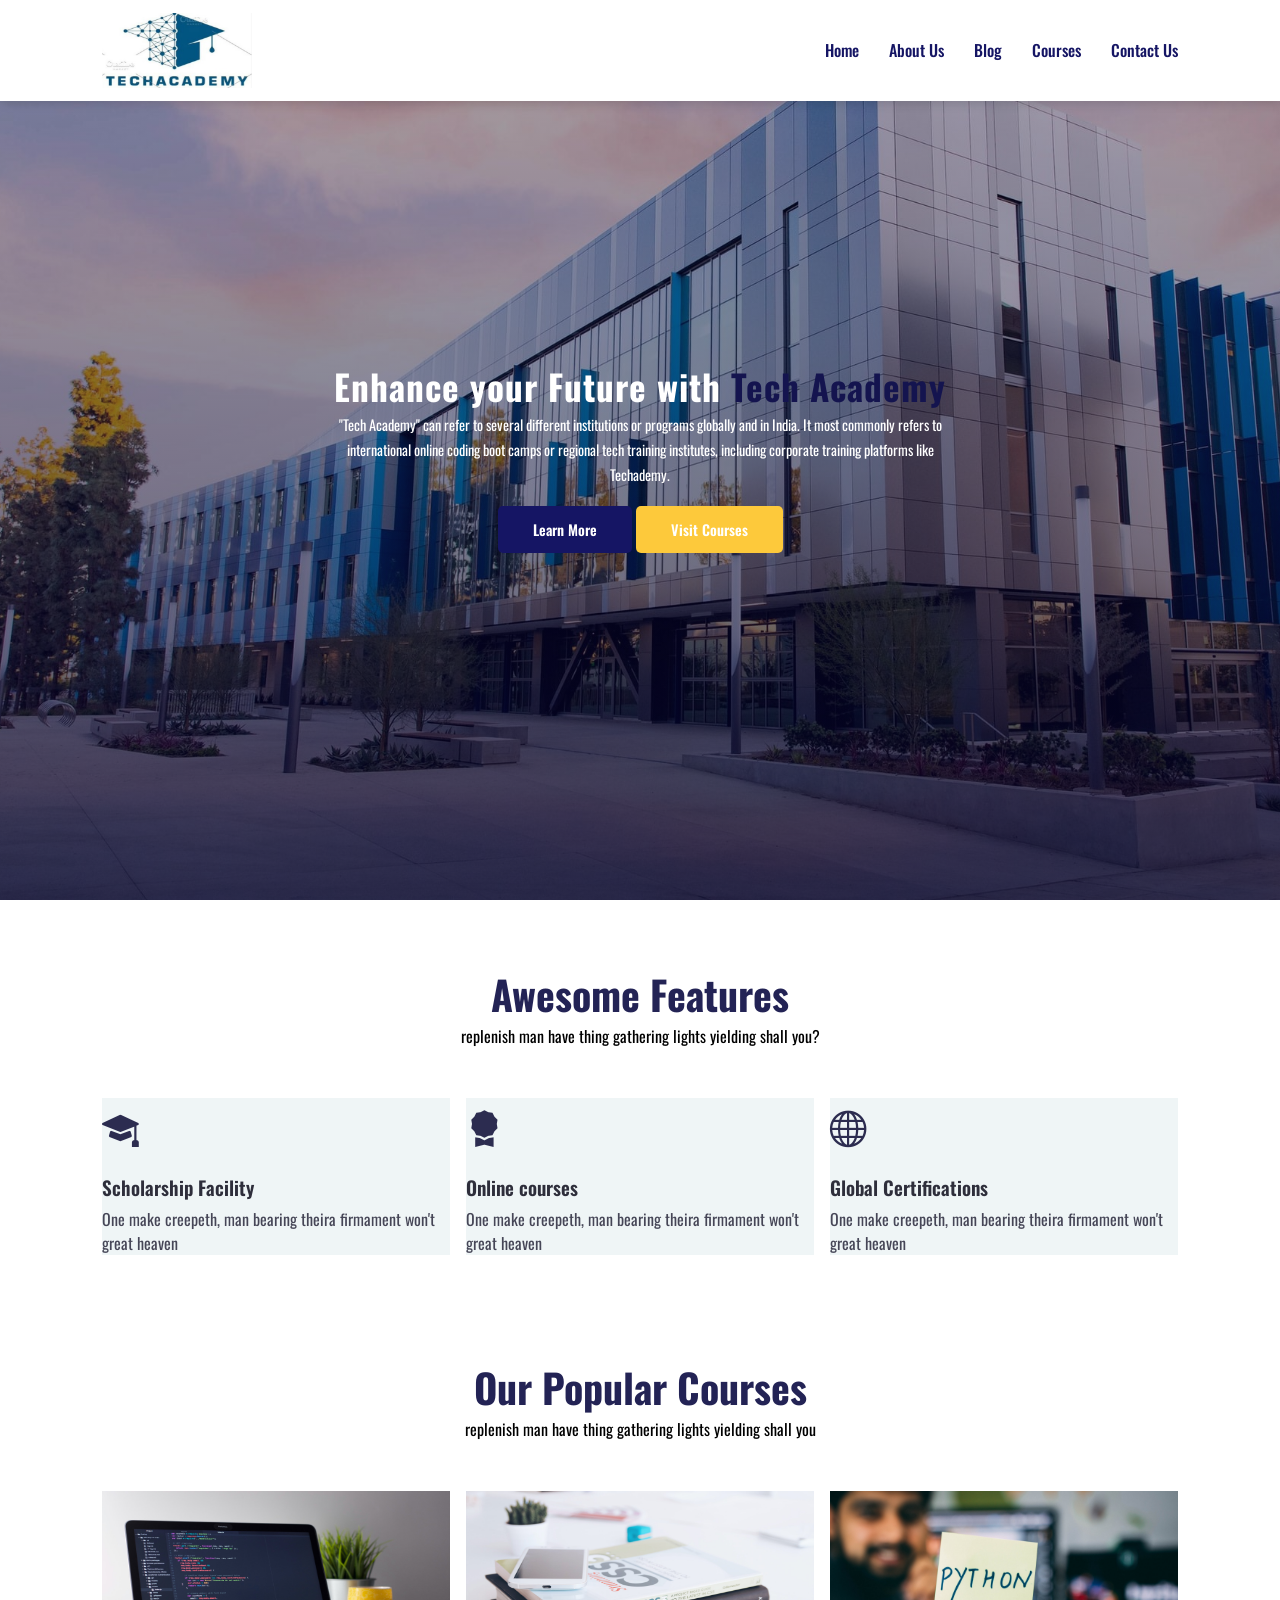
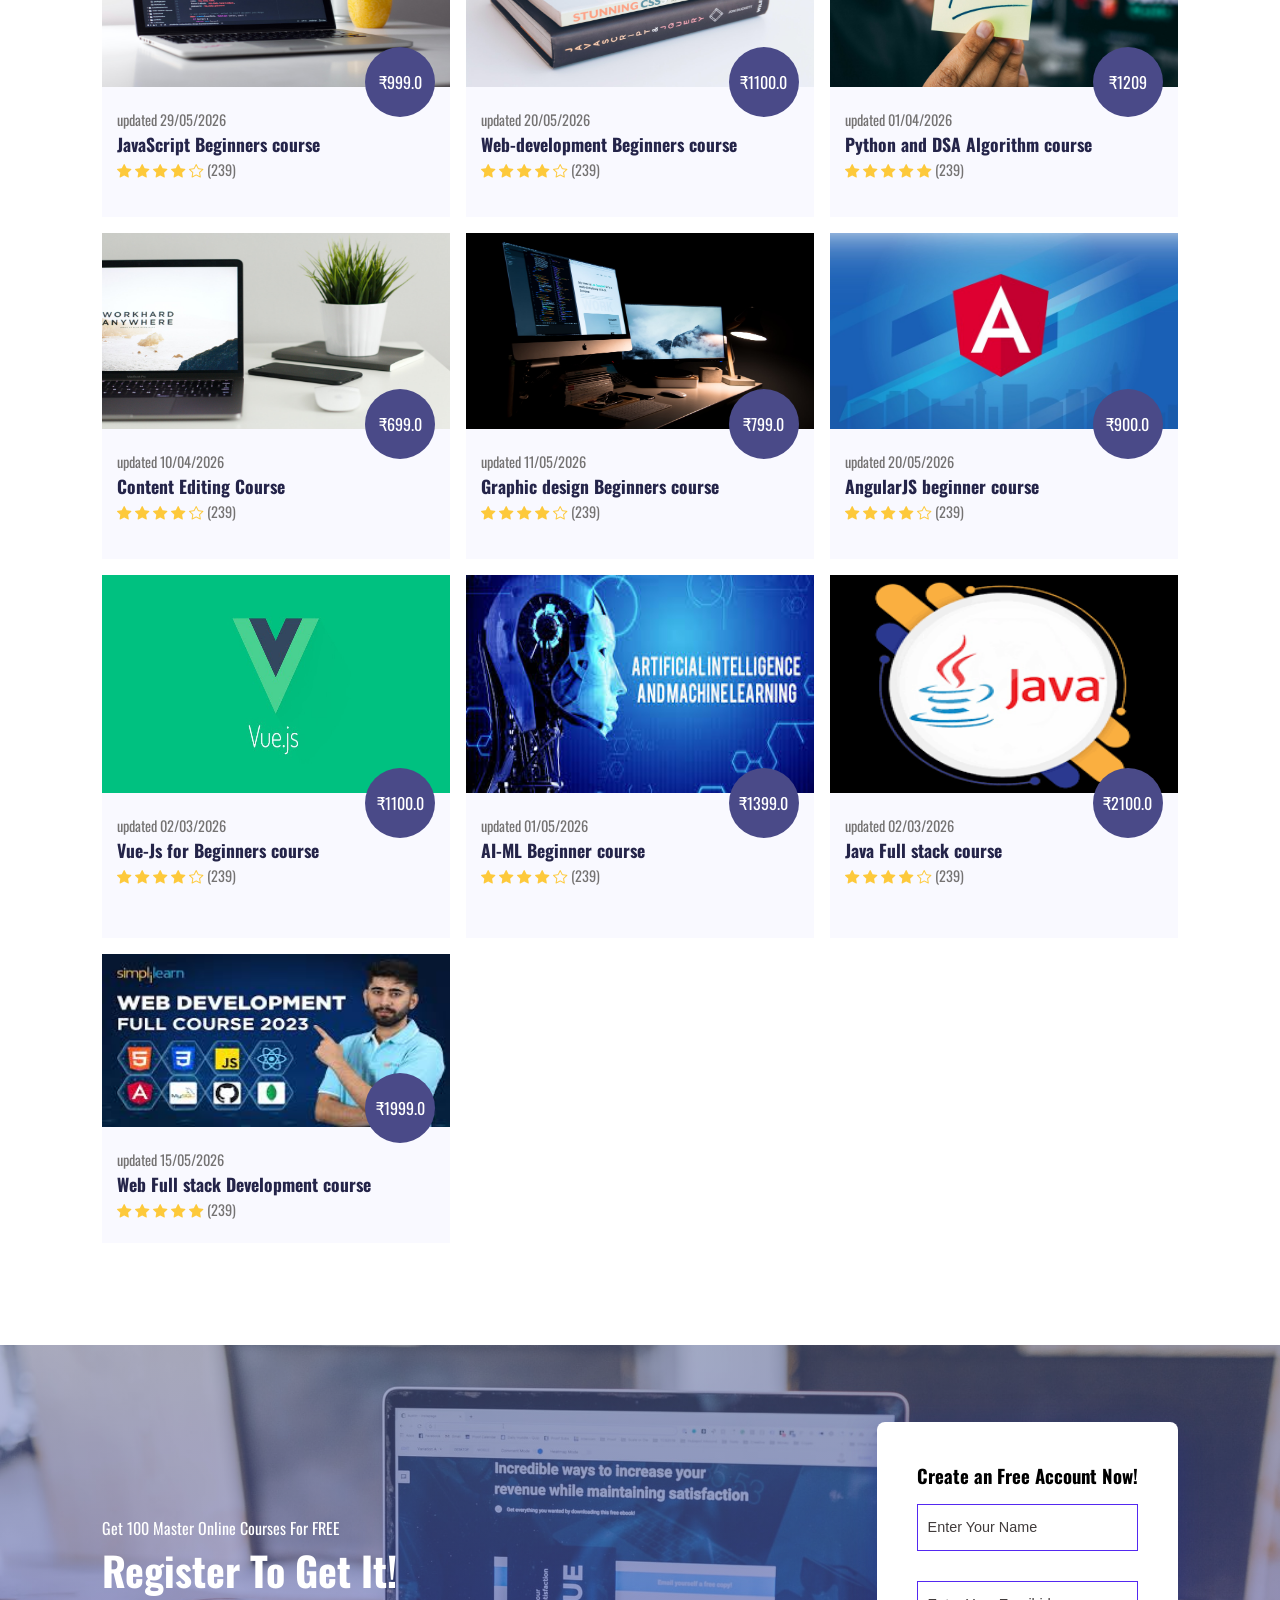
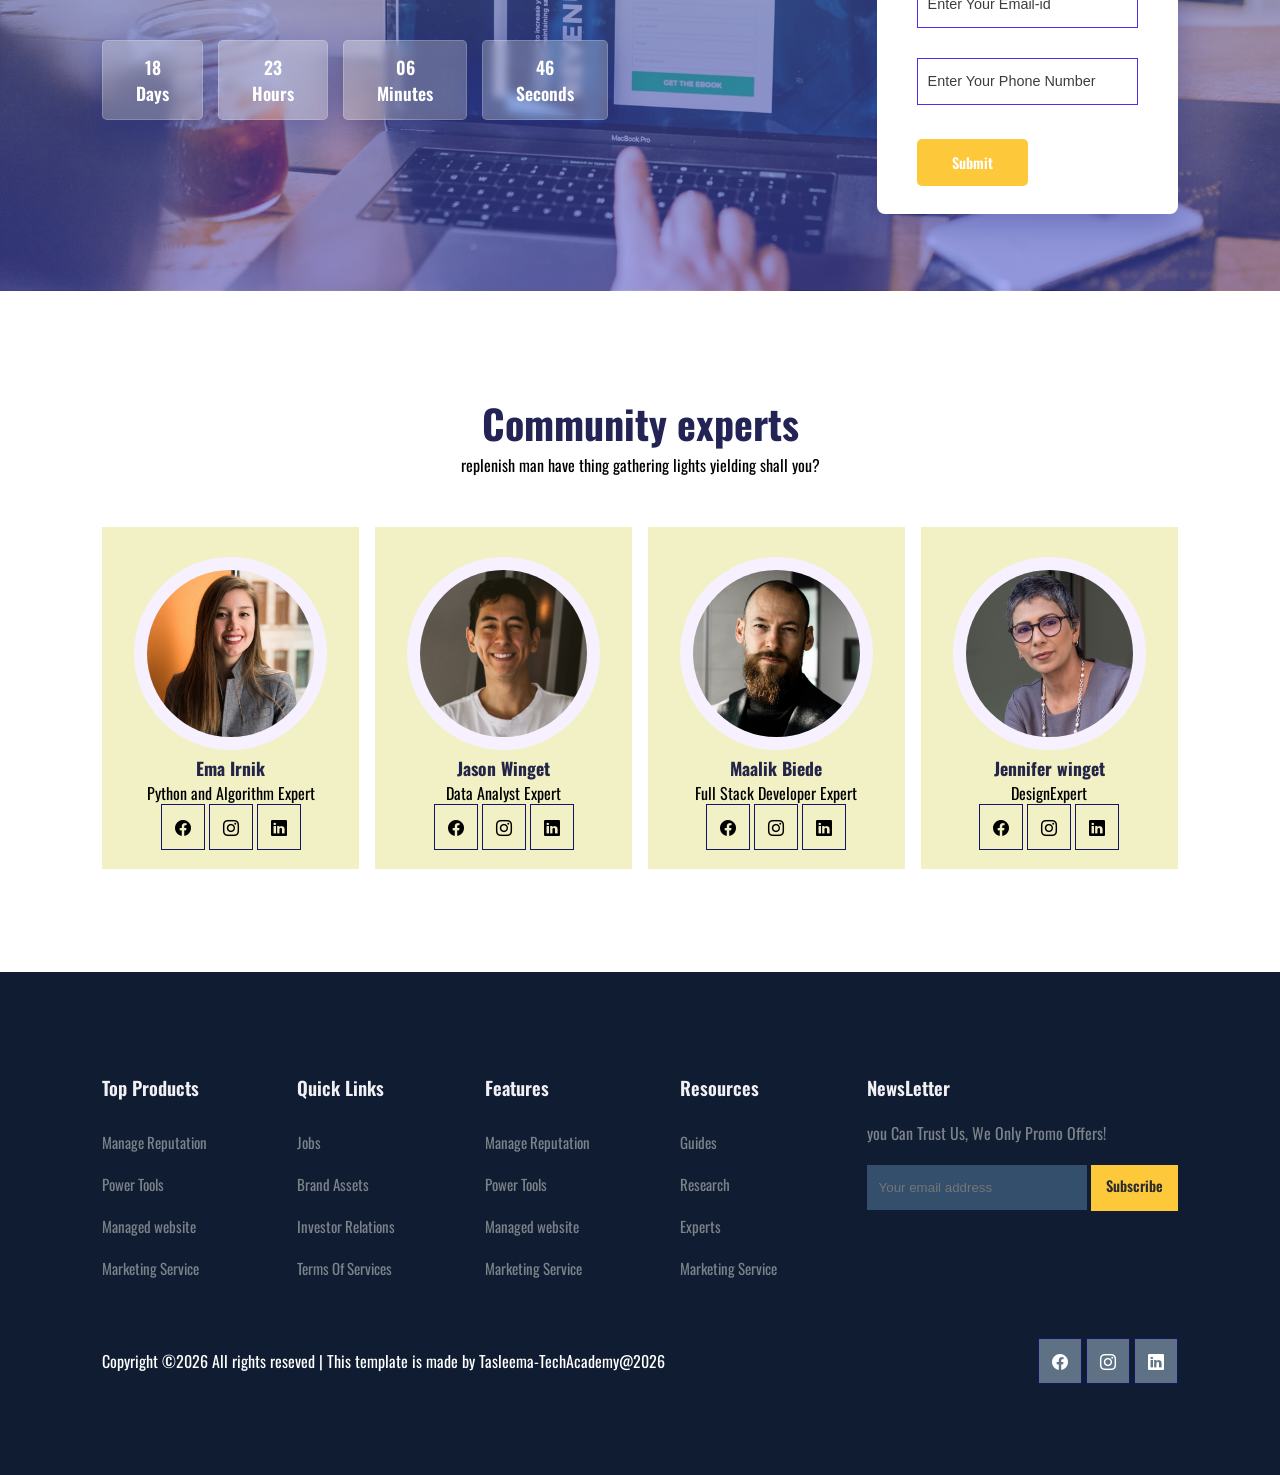
<file: index.html>
<!DOCTYPE html>
<html lang="en">
<head>
    <meta charset="UTF-8">
    <meta name="viewport" content="width=device-width, initial-scale=1.0">
    <title>Tech-Academy</title>
    <link rel="stylesheet" href="styles.css">
    <link href="https://fonts.googleapis.com/css2?family=Playwrite+GB+J:ital,wght@0,100..400;1,100..400&display=swap" rel="stylesheet">
    <link href="https://fonts.googleapis.com/css2?family=Oswald:wght@200..700&display=swap" rel="stylesheet">

    
    <link rel="stylesheet" href="https://cdn.jsdelivr.net/npm/bootstrap-icons@1.11.3/font/bootstrap-icons.css" integrity="sha384-tViUnnbYAV00FLIhhi3v/dWt3Jxw4gZQcNoSCxCIFNJVCx7/D55/wXsrNIRANwdD" crossorigin="anonymous">

</head>
<body>
    <nav>
        <img src="images/tech-logo.jpg" alt="">
        <div class="navigation">
            <ul>
                <li><a href="#">Home</a></li>
                <li><a href="#">About Us</a></li>
                <li><a href="#">Blog</a></li>
                <li><a href="#">Courses</a></li>
                <li><a href="#">Contact Us</a></li>
            </ul>
        </div>
    </nav>

    <!--Home-->
    <section id="home">
        <h2>Enhance your Future with <span style="color: rgb(20, 20, 79); font-size: 2.2rem;">Tech Academy</span></h2>
        <p>"Tech Academy" can refer to several different institutions or programs globally and in India. It most commonly refers to international online coding boot camps or regional tech training institutes, including corporate training platforms like Techademy.</p>
        <div class="btn">
            <a class="blue-btn" href="#">Learn More</a>
            <a class="yellow-btn" href="#">Visit Courses</a>
        </div>
    </section>
    <!--Feature section-->
    <section id="features">
        <h1>Awesome Features</h1>
        <p>replenish man have thing gathering lights yielding shall you?</p>

        <div class="fea-base">
            <div class="fea-box">
                <i class="bi bi-mortarboard-fill"></i>
                <h3>Scholarship Facility</h3>
                <p>One make creepeth, man bearing theira firmament won't great heaven</p>
            </div>

            <div class="fea-box">
                <i class="bi bi-award-fill"></i>
                <h3>Online courses</h3>
                <p>One make creepeth, man bearing theira firmament won't great heaven</p>
            </div>

            <div class="fea-box">
                <i class="bi bi-globe"></i>
                <h3>Global Certifications</h3>
                <p>One make creepeth, man bearing theira firmament won't great heaven</p>
            </div>
        </div>
    </section>

    <!-- Courses section-->
     <section id="course">
        <h1>Our Popular Courses</h1>
        <p>replenish man have thing gathering lights yielding shall you</p>
        <div class="course-box">
                <!--1st card-->
            <div class="courses">
                <img src="images/c1.jpg" alt="course1-img">
                <div class="details">
                    <span>updated 29/05/2026</span>
                    <h6>JavaScript Beginners course</h6>
                    <div class="star">
                        <i class="bi bi-star-fill"></i>
                        <i class="bi bi-star-fill"></i>
                        <i class="bi bi-star-fill"></i>
                        <i class="bi bi-star-fill"></i>
                        <i class="bi bi-star"></i>
                        <span>(239)</span>
                    </div>
                </div>
                <div class="cost">
                  ₹999.0
                </div>
            </div>
            <!--2nd card-->
            <div class="courses">
                <img src="images/c2.jpg" alt="course1-img">
                <div class="details">
                    <span>updated 20/05/2026</span>
                    <h6>Web-development Beginners course</h6>
                    <div class="star">
                        <i class="bi bi-star-fill"></i>
                        <i class="bi bi-star-fill"></i>
                        <i class="bi bi-star-fill"></i>
                        <i class="bi bi-star-fill"></i>
                        <i class="bi bi-star"></i>
                        <span>(239)</span>
                    </div>
                </div>
                <div class="cost">
                  ₹1100.0
                </div>
            </div>
            <!--3rd card-->
            <div class="courses">
                <img src="images/c3.jpg" alt="course1-img">
                <div class="details">
                    <span>updated 01/04/2026</span>
                    <h6>Python and DSA Algorithm course</h6>
                    <div class="star">
                        <i class="bi bi-star-fill"></i>
                        <i class="bi bi-star-fill"></i>
                        <i class="bi bi-star-fill"></i>
                        <i class="bi bi-star-fill"></i>
                        <i class="bi bi-star-fill"></i>
                        <span>(239)</span>
                    </div>
                </div>
                <div class="cost">
                  ₹1209
                </div>
            </div>

            <!--4th card-->
            <div class="courses">
                <img src="images/c4.jpg" alt="course1-img">
                <div class="details">
                    <span>updated 10/04/2026</span>
                    <h6>Content Editing Course</h6>
                    <div class="star">
                        <i class="bi bi-star-fill"></i>
                        <i class="bi bi-star-fill"></i>
                        <i class="bi bi-star-fill"></i>
                        <i class="bi bi-star-fill"></i>
                        <i class="bi bi-star"></i>
                        <span>(239)</span>
                    </div>
                </div>
                <div class="cost">
                  ₹699.0
                </div>
            </div>
            <!--5th card-->
            <div class="courses">
                <img src="images/c5.jpg" alt="course1-img">
                <div class="details">
                    <span>updated 11/05/2026</span>
                    <h6>Graphic design Beginners course</h6>
                    <div class="star">
                        <i class="bi bi-star-fill"></i>
                        <i class="bi bi-star-fill"></i>
                        <i class="bi bi-star-fill"></i>
                        <i class="bi bi-star-fill"></i>
                        <i class="bi bi-star"></i>
                        <span>(239)</span>
                    </div>
                </div>
                <div class="cost">
                  ₹799.0
                </div>
            </div>
            <!--6th card-->
            <div class="courses">
                <img src="images/c6.jpg" alt="course1-img">
                <div class="details">
                    <span>updated 20/05/2026</span>
                    <h6>AngularJS beginner course</h6>
                    <div class="star">
                        <i class="bi bi-star-fill"></i>
                        <i class="bi bi-star-fill"></i>
                        <i class="bi bi-star-fill"></i>
                        <i class="bi bi-star-fill"></i>
                        <i class="bi bi-star"></i>
                        <span>(239)</span>
                    </div>
                </div>
                <div class="cost">
                  ₹900.0
                </div>
            </div>
            <!--7th card-->
            <div class="courses">
                <img src="images/c7.jpeg" alt="course1-img">
                <div class="details">
                    <span>updated 02/03/2026</span>
                    <h6>Vue-Js for Beginners course</h6>
                    <div class="star">
                        <i class="bi bi-star-fill"></i>
                        <i class="bi bi-star-fill"></i>
                        <i class="bi bi-star-fill"></i>
                        <i class="bi bi-star-fill"></i>
                        <i class="bi bi-star"></i>
                        <span>(239)</span>
                    </div>
                </div>
                <div class="cost">
                  ₹1100.0
                </div>
            </div>

            <!--8th card-->
            <div class="courses">
                <img src="images/c8.jpg" alt="course1-img">
                <div class="details">
                    <span>updated 01/05/2026</span>
                    <h6>AI-ML Beginner course </h6>
                    <div class="star">
                        <i class="bi bi-star-fill"></i>
                        <i class="bi bi-star-fill"></i>
                        <i class="bi bi-star-fill"></i>
                        <i class="bi bi-star-fill"></i>
                        <i class="bi bi-star"></i>
                        <span>(239)</span>
                    </div>
                </div>
                <div class="cost">
                  ₹1399.0
                </div>
            </div>

            <!--9th card-->
            <div class="courses">
                <img src="images/c9.png" alt="course1-img">
                <div class="details">
                    <span>updated 02/03/2026</span>
                    <h6>Java Full stack course</h6>
                    <div class="star">
                        <i class="bi bi-star-fill"></i>
                        <i class="bi bi-star-fill"></i>
                        <i class="bi bi-star-fill"></i>
                        <i class="bi bi-star-fill"></i>
                        <i class="bi bi-star"></i>
                        <span>(239)</span>
                    </div>
                </div>
                <div class="cost">
                  ₹2100.0
                </div>
            </div>
            
            <!--10th card-->
            <div class="courses">
                <img src="images/c10.jpg" alt="course1-img">
                <div class="details">
                    <span>updated 15/05/2026</span>
                    <h6>Web Full stack Development course</h6>
                    <div class="star">
                        <i class="bi bi-star-fill"></i>
                        <i class="bi bi-star-fill"></i>
                        <i class="bi bi-star-fill"></i>
                        <i class="bi bi-star-fill"></i>
                        <i class="bi bi-star-fill"></i>
                        
                        <span>(239)</span>
                    </div>
                </div>
                <div class="cost">
                  ₹1999.0
                </div>
            </div>

        </div>
     </section>

     <!--  registration section-->
     <section id="registration">
        <div class="reminder">
            <p>Get 100 Master Online Courses For FREE</p>
            <h1>Register To Get It!</h1>
            <div class="time">
                <div class="date">
                    18 <br> Days
                </div>
                <div class="date">
                    23 <br> Hours
                </div>
                <div class="date">
                    06<br> Minutes
                </div>
                <div class="date">
                    46 <br> Seconds
                </div>
            </div>
        </div>


        <div class="form">
            <h3>Create an Free Account Now!</h3>
            <input type="text" placeholder="Enter Your Name" name="" id="">
            <input type="email" placeholder="Enter Your Email-id" name="" id="">
            <input type="text" placeholder="Enter Your Phone Number" name="" id="">
            <div class="btn">
                <a href="#" class="yellow-btn">Submit</a>
            </div>

        </div>
     </section>

     <!-- profile section-->
     <section id="experts">
        <h1>Community experts</h1>
        <p>replenish man have thing gathering lights yielding shall you?</p>
        <div class="expert-box">
            <!--1st profile-->
            <div class="profile">
                <img src="images/pro1.webp" alt="">
                <h6>Ema Irnik</h6>
                <p>Python and Algorithm Expert</p>
                <div class="pro-links">
                    <i class="bi bi-facebook"></i>
                    <i class="bi bi-instagram"></i>
                    <i class="bi bi-linkedin"></i>
                </div>
            </div>

            <!--2nd profile-->
            <div class="profile">
                <img src="images/pro2.webp" alt="">
                <h6>Jason Winget</h6>
                <p>Data Analyst Expert</p>
                <div class="pro-links">
                    <i class="bi bi-facebook"></i>
                    <i class="bi bi-instagram"></i>
                    <i class="bi bi-linkedin"></i>
                </div>
            </div>

            <!--3rd profile-->
            <div class="profile">
                <img src="images/pro3.webp" alt="">
                <h6>Maalik Biede</h6>
                <p>Full Stack Developer Expert</p>
                <div class="pro-links">
                    <i class="bi bi-facebook"></i>
                    <i class="bi bi-instagram"></i>
                    <i class="bi bi-linkedin"></i>
                </div>
            </div>

            <!--4th profile-->
            <div class="profile">
                <img src="images/pro4.webp" alt="">
                <h6>Jennifer winget</h6>
                <p>DesignExpert</p>
                <div class="pro-links">
                    <i class="bi bi-facebook"></i>
                    <i class="bi bi-instagram"></i>
                    <i class="bi bi-linkedin"></i>
                </div>
            </div>


        </div>
     </section>

     <!--footer section-->
     <footer>
        <div class="footer-col">
            <h3>Top Products</h3>
            <li>Manage Reputation</li>
            <li>Power Tools</li>
            <li>Managed website</li>
            <li>Marketing Service</li>

        </div>

        <div class="footer-col">
            <h3>Quick Links</h3>
            <li>Jobs</li>
            <li>Brand Assets</li>
            <li>Investor Relations</li>
            <li>Terms Of Services</li>

        </div>

        <div class="footer-col">
            <h3>Features</h3>
            <li>Manage Reputation</li>
            <li>Power Tools</li>
            <li>Managed website</li>
            <li>Marketing Service</li>

        </div>

        <div class="footer-col">
            <h3>Resources</h3>
           <li>Guides</li>
           <li>Research</li>
           <li>Experts</li>
           <li>Marketing Service</li>

        </div>

        <div class="footer-col">
            <h3>NewsLetter</h3>
            <p> you Can Trust Us, We Only Promo Offers!</p>
            <div class="subscribe">
                <input type="text" placeholder="Your email address">
                <a href="#" class="yellow-btn">Subscribe</a>

            </div>
        </div>

        <div class="copyright">
            <p>Copyright ©2026 All rights reseved | This template is made by Tasleema-TechAcademy@2026</p>
            <div class="pro-links">
                <i class="bi bi-facebook"></i>
                <i class="bi bi-instagram"></i>
                <i class="bi bi-linkedin"></i>
            </div>
        </div>
        
     </footer>

   <script src="index.js"></script> 
</body>
</html>
</file>
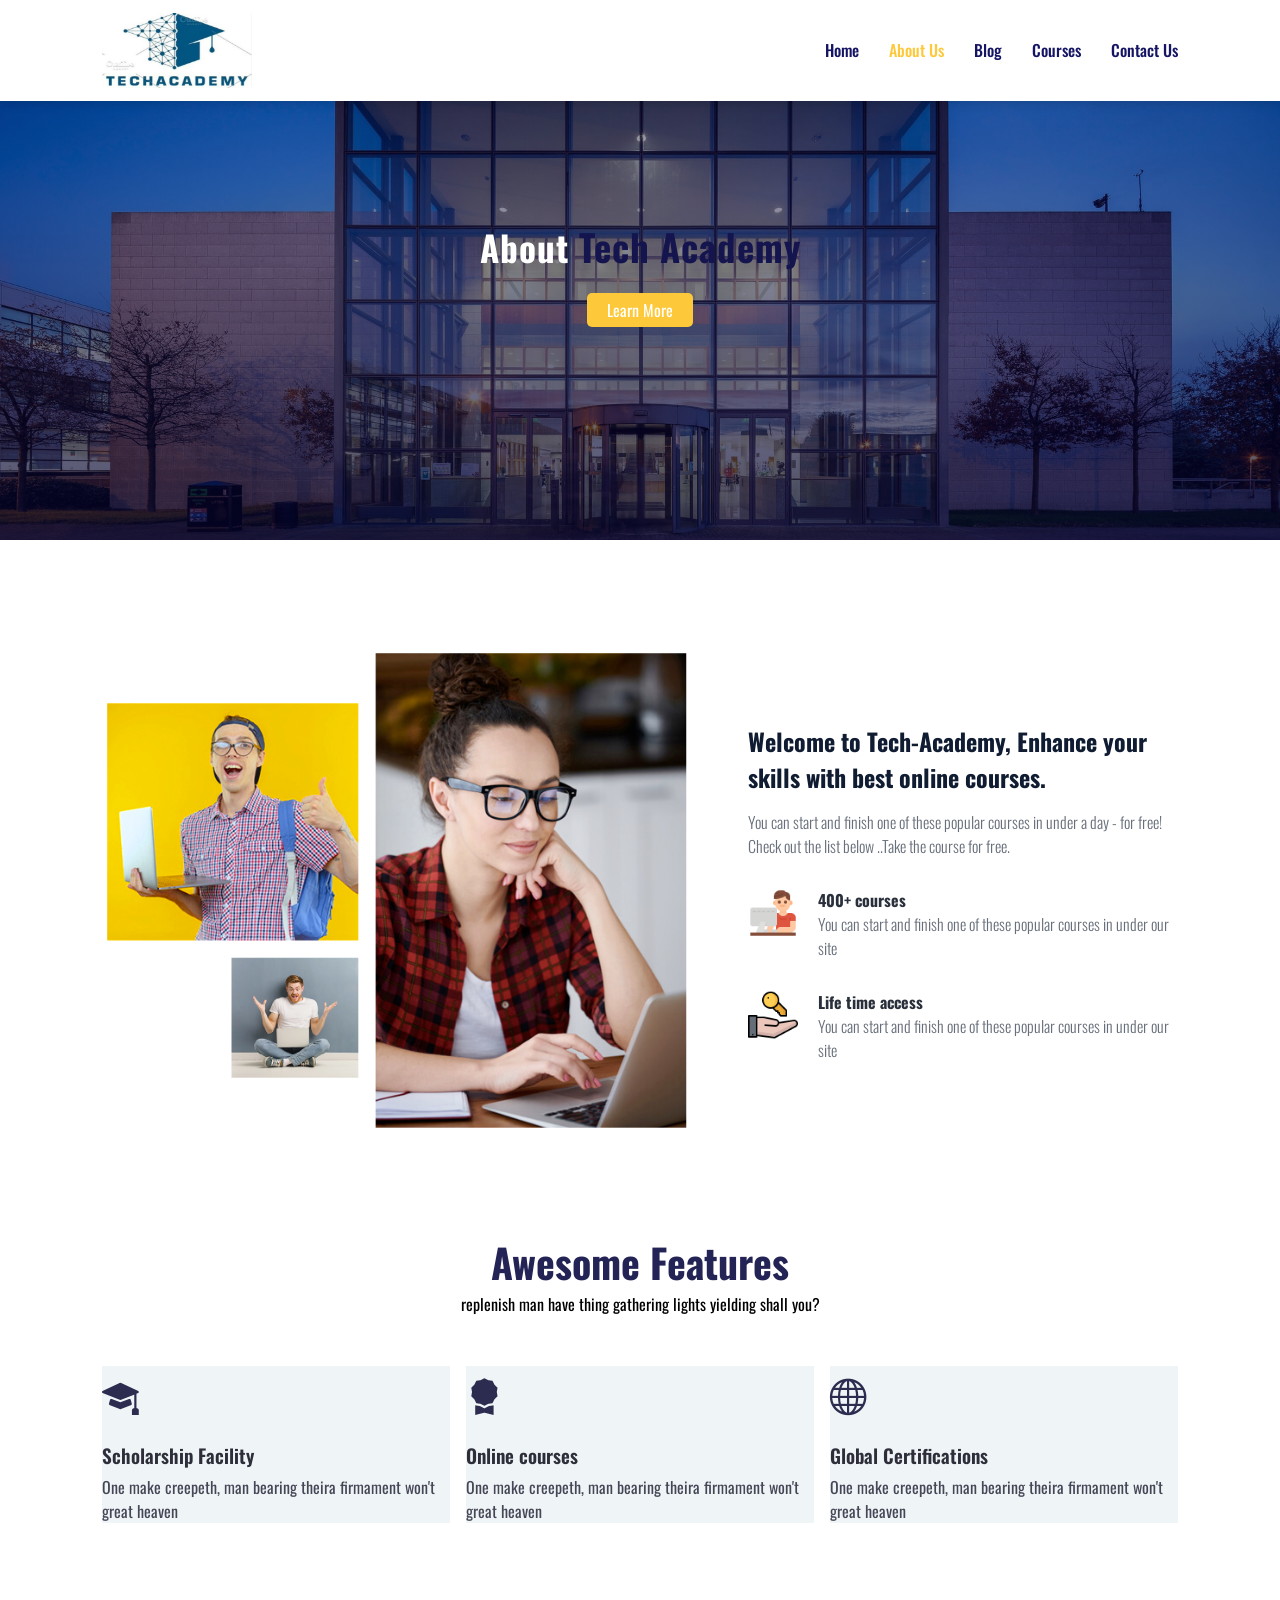
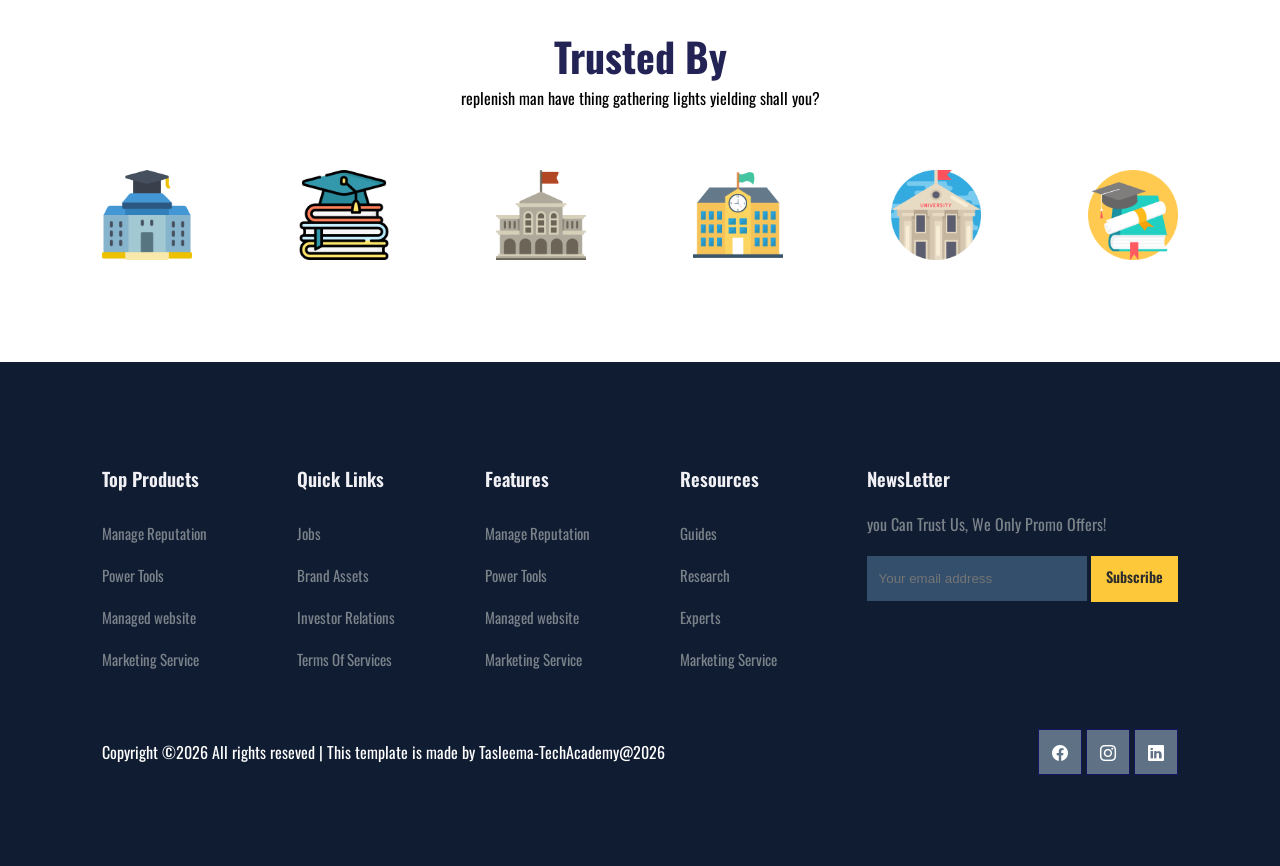
<file: about.html>
<!doctype html>
<html lang="en">
	<head>
		<meta charset="UTF-8" />
		<meta name="viewport" content="width=device-width, initial-scale=1.0" />
		<title>About Tech-Academy</title>
		<link rel="stylesheet" href="styles.css" />

		<script
			src="https://code.jquery.com/jquery-3.7.1.min.js"
			integrity="sha256-/JqT3SQfawRcv/BIHPThkBvs0OEvtFFmqPF/lYI/Cxo="
			crossorigin="anonymous"
		></script>
		<link
			href="https://fonts.googleapis.com/css2?family=Playwrite+GB+J:ital,wght@0,100..400;1,100..400&display=swap"
			rel="stylesheet"
		/>
		<link
			href="https://fonts.googleapis.com/css2?family=Oswald:wght@200..700&display=swap"
			rel="stylesheet"
		/>

		<link
			rel="stylesheet"
			href="https://cdn.jsdelivr.net/npm/bootstrap-icons@1.11.3/font/bootstrap-icons.css"
			integrity="sha384-tViUnnbYAV00FLIhhi3v/dWt3Jxw4gZQcNoSCxCIFNJVCx7/D55/wXsrNIRANwdD"
			crossorigin="anonymous"
		/>
	</head>
	<body>
		<nav>
			<img src="images/tech-logo.jpg" alt="" />
			<div class="navigation">
				<ul>
					<i id="menu-close" class="bi bi-x"></i>
					<li><a href="index.html">Home</a></li>
					<li><a class="active" href="about.html">About Us</a></li>
					<li><a href="blog.html">Blog</a></li>
					<li><a href="course.html">Courses</a></li>
					<li><a href="contact.html">Contact Us</a></li>
				</ul>
				<img id="menu-btn" src="images/menu.png" alt="" />
			</div>
		</nav>

		<!--Home-->
		<section id="about-home">
			<h2>
				About
				<span style="color: rgb(20, 20, 79); font-size: 2.3rem"
					>Tech Academy</span
				>
			</h2>
			<br />
			<div class="btn">
				<a class="yellow-btn" href="#">Learn More</a>
			</div>
		</section>

		<section id="about-container">
			<div class="about-img">
				<img src="images/a.png" alt="" />
			</div>
			<div class="about-text">
				<h2>
					Welcome to Tech-Academy, Enhance your skills with best online courses.
				</h2>
				<p>
					You can start and finish one of these popular courses in under a day -
					for free! Check out the list below ..Take the course for free.
				</p>
				<div class="about-fe">
					<img src="images/fe1.png" alt="" />
					<div class="fe-text">
						<h5>400+ courses</h5>
						<p>
							You can start and finish one of these popular courses in under our
							site
						</p>
					</div>
				</div>

				<div class="about-fe">
					<img src="images/fe2.png" alt="" />
					<div class="fe-text">
						<h5>Life time access</h5>
						<p>
							You can start and finish one of these popular courses in under our
							site
						</p>
					</div>
				</div>
			</div>
		</section>

		<!--Feature section-->
		<section id="features">
			<h1>Awesome Features</h1>
			<p>replenish man have thing gathering lights yielding shall you?</p>

			<div class="fea-base">
				<div class="fea-box">
					<i class="bi bi-mortarboard-fill"></i>
					<h3>Scholarship Facility</h3>
					<p>
						One make creepeth, man bearing theira firmament won't great heaven
					</p>
				</div>

				<div class="fea-box">
					<i class="bi bi-award-fill"></i>
					<h3>Online courses</h3>
					<p>
						One make creepeth, man bearing theira firmament won't great heaven
					</p>
				</div>

				<div class="fea-box">
					<i class="bi bi-globe"></i>
					<h3>Global Certifications</h3>
					<p>
						One make creepeth, man bearing theira firmament won't great heaven
					</p>
				</div>
			</div>
		</section>

		<section id="trust">
			<h1>Trusted By</h1>
			<p>replenish man have thing gathering lights yielding shall you?</p>
			<div class="trust-img">
				<img src="images/trust (1).png" alt="" />
				<img src="images/trust (2).png" alt="" />
				<img src="images/trust (3).png" alt="" />
				<img src="images/trust (4).png" alt="" />
				<img src="images/trust (5).png" alt="" />
				<img src="images/trust (6).png" alt="" />
			</div>
		</section>

		<!--footer section-->
		<footer>
			<div class="footer-col">
				<h3 class="move-hover">Top Products</h3>
				<li class="move-hover">Manage Reputation</li>
				<li class="move-hover">Power Tools</li>
				<li class="move-hover">Managed website</li>
				<li class="move-hover">Marketing Service</li>
			</div>

			<div class="footer-col">
				<h3 class="move-hover">Quick Links</h3>
				<li class="move-hover">Jobs</li>
				<li class="move-hover">Brand Assets</li>
				<li class="move-hover">Investor Relations</li>
				<li class="move-hover">Terms Of Services</li>
			</div>

			<div class="footer-col">
				<h3 class="move-hover">Features</h3>
				<li class="move-hover">Manage Reputation</li>
				<li class="move-hover">Power Tools</li>
				<li class="move-hover">Managed website</li>
				<li class="move-hover">Marketing Service</li>
			</div>

			<div class="footer-col">
				<h3 class="move-hover">Resources</h3>
				<li class="move-hover">Guides</li>
				<li class="move-hover">Research</li>
				<li class="move-hover">Experts</li>
				<li class="move-hover">Marketing Service</li>
			</div>

			<div class="footer-col">
				<h3 class="move-hover">NewsLetter</h3>
				<p>you Can Trust Us, We Only Promo Offers!</p>
				<div class="subscribe">
					<input type="text" placeholder="Your email address" />
					<a href="#" class="yellow-btn">Subscribe</a>
				</div>
			</div>

			<div class="copyright">
				<p>
					Copyright ©2026 All rights reseved | This template is made by
					Tasleema-TechAcademy@2026
				</p>
				<div class="pro-links">
					<i class="bi bi-facebook"></i>
					<i class="bi bi-instagram"></i>
					<i class="bi bi-linkedin"></i>
				</div>
			</div>
		</footer>

		<script src="index.js"></script>
	</body>
</html>
</file>
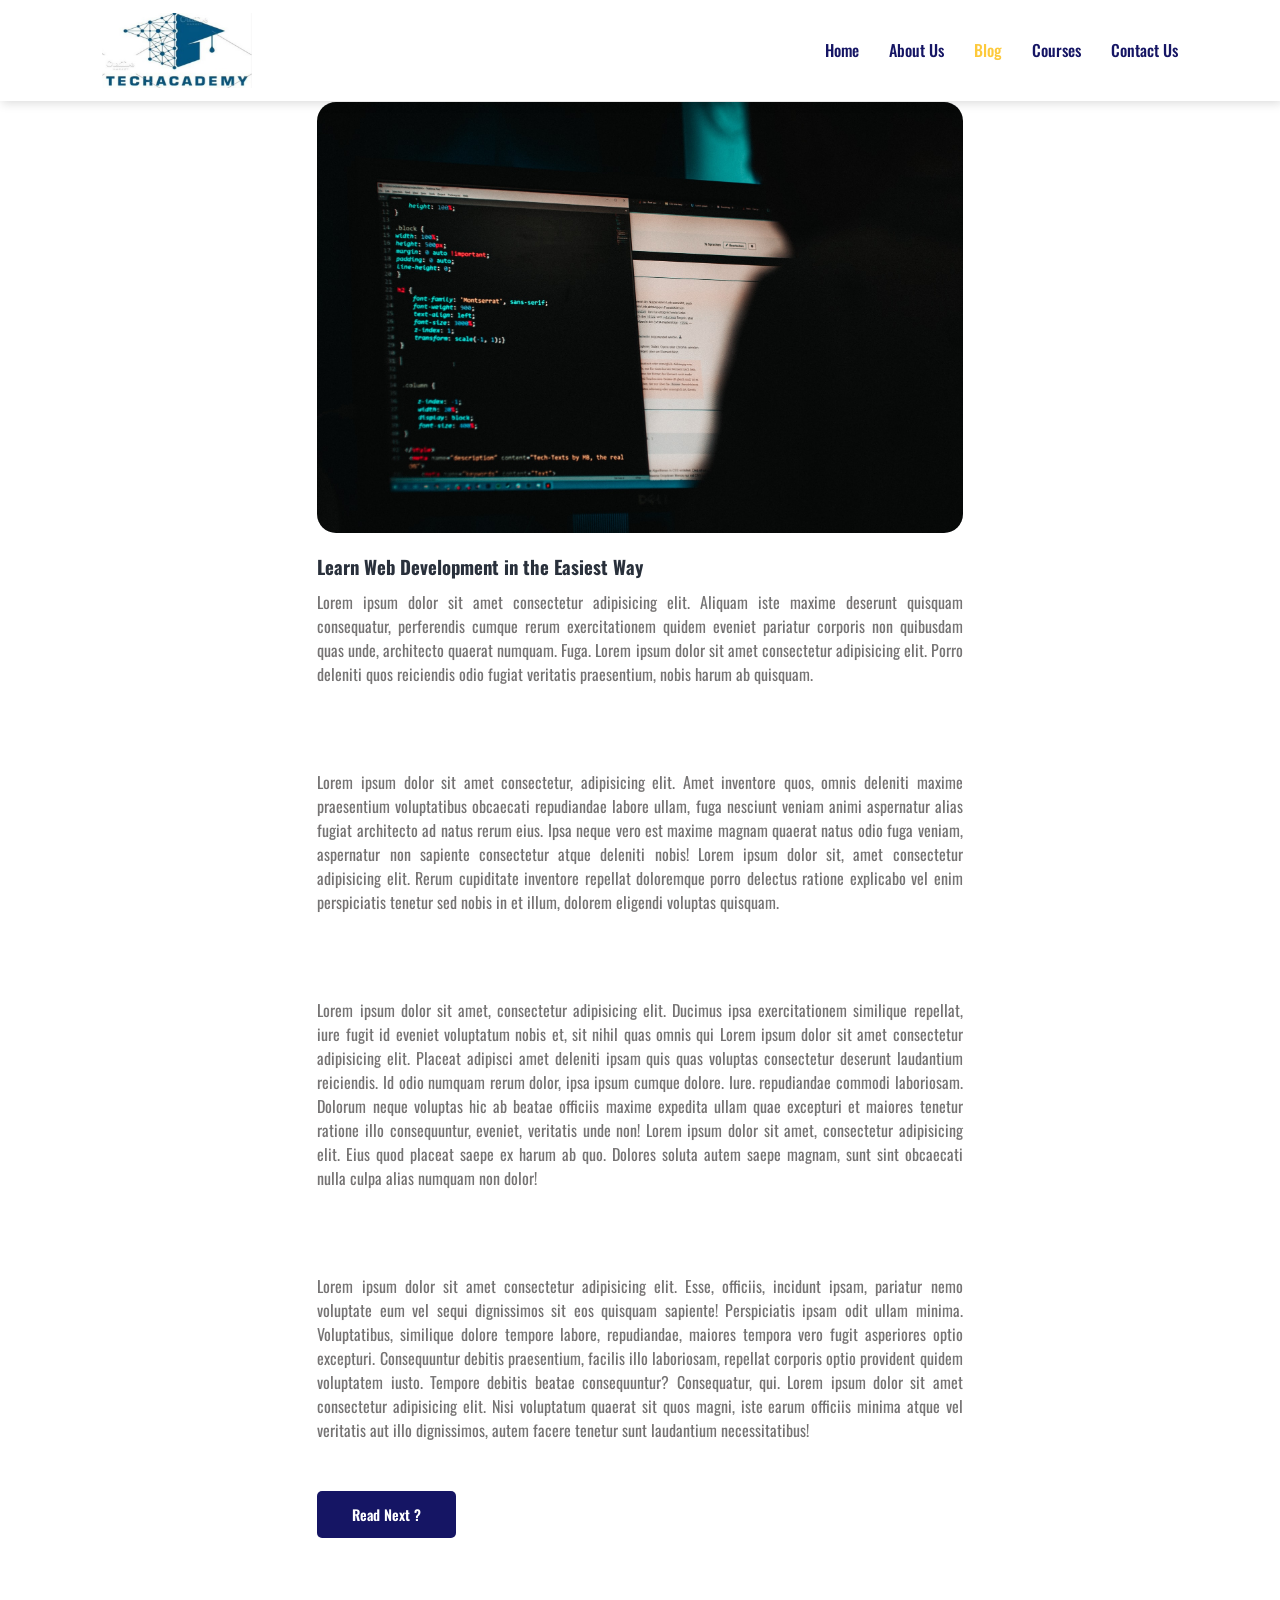
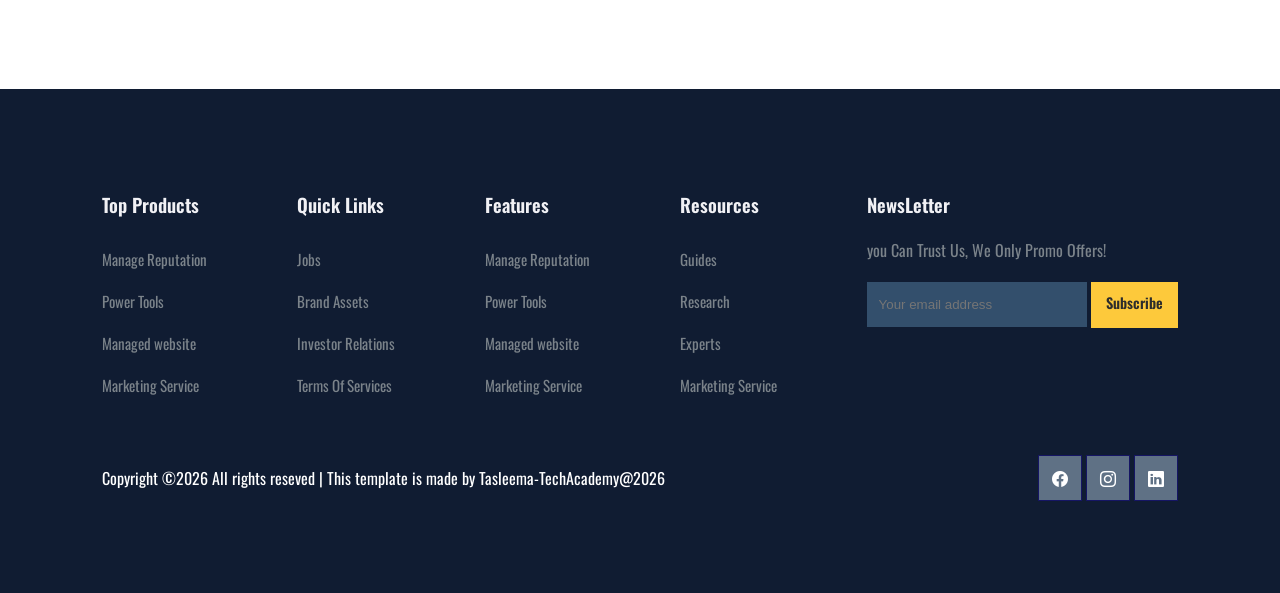
<file: blog-post.html>
<!doctype html>
<html lang="en">
	<head>
		<meta charset="UTF-8" />
		<meta name="viewport" content="width=device-width, initial-scale=1.0" />
		<title>Blog-Post pages Tech-Academy</title>
		<link rel="stylesheet" href="styles.css" />

		<script
			src="https://code.jquery.com/jquery-3.7.1.min.js"
			integrity="sha256-/JqT3SQfawRcv/BIHPThkBvs0OEvtFFmqPF/lYI/Cxo="
			crossorigin="anonymous"
		></script>
		<link
			href="https://fonts.googleapis.com/css2?family=Playwrite+GB+J:ital,wght@0,100..400;1,100..400&display=swap"
			rel="stylesheet"
		/>
		<link
			href="https://fonts.googleapis.com/css2?family=Oswald:wght@200..700&display=swap"
			rel="stylesheet"
		/>

		<link
			rel="stylesheet"
			href="https://cdn.jsdelivr.net/npm/bootstrap-icons@1.11.3/font/bootstrap-icons.css"
			integrity="sha384-tViUnnbYAV00FLIhhi3v/dWt3Jxw4gZQcNoSCxCIFNJVCx7/D55/wXsrNIRANwdD"
			crossorigin="anonymous"
		/>
	</head>
	<body>
		<nav>
			<img src="images/tech-logo.jpg" alt="" />
			<div class="navigation">
				<ul>
					<i id="menu-close" class="bi bi-x"></i>
					<li><a href="index.html">Home</a></li>
					<li><a href="about.html">About Us</a></li>
					<li><a class="active"  href="blog.html">Blog</a></li>
					<li><a href="course.html">Courses</a></li>
					<li><a href="contact.html">Contact Us</a></li>
				</ul>
				<img id="menu-btn" src="images/menu.png" alt="" />
			</div>
		</nav>

		<section id="blog-container">
            <div class="blogs blogpost">
                <div class="post">
                <img src="images/b1.jpg" alt="">
                <h3>Learn Web Development in the Easiest Way</h3>
				<p>Lorem ipsum dolor sit amet consectetur adipisicing elit. Aliquam iste maxime deserunt quisquam consequatur, perferendis cumque rerum exercitationem quidem eveniet pariatur corporis non quibusdam quas unde, architecto quaerat numquam. Fuga. Lorem ipsum dolor sit amet consectetur adipisicing elit. Porro deleniti quos reiciendis odio fugiat veritatis praesentium, nobis harum ab quisquam. </p> <br>
				<p>Lorem ipsum dolor sit amet consectetur, adipisicing elit. Amet inventore quos, omnis deleniti maxime praesentium voluptatibus obcaecati repudiandae labore ullam, fuga nesciunt veniam animi aspernatur alias fugiat architecto ad natus rerum eius. Ipsa neque vero est maxime magnam quaerat natus odio fuga veniam, aspernatur non sapiente consectetur atque deleniti nobis! Lorem ipsum dolor sit, amet consectetur adipisicing elit. Rerum cupiditate inventore repellat doloremque porro delectus ratione explicabo vel enim perspiciatis tenetur sed nobis in et illum, dolorem eligendi voluptas quisquam. </p>  <br>
				<p>Lorem ipsum dolor sit amet, consectetur adipisicing elit. Ducimus ipsa exercitationem similique repellat, iure fugit id eveniet voluptatum nobis et, sit nihil quas omnis qui Lorem ipsum dolor sit amet consectetur adipisicing elit. Placeat adipisci amet deleniti ipsam quis quas voluptas consectetur deserunt laudantium reiciendis. Id odio numquam rerum dolor, ipsa ipsum cumque dolore. Iure. repudiandae commodi laboriosam. Dolorum neque voluptas hic ab beatae officiis maxime expedita ullam quae excepturi et maiores tenetur ratione illo consequuntur, eveniet, veritatis unde non! Lorem ipsum dolor sit amet, consectetur adipisicing elit. Eius quod placeat saepe ex harum ab quo. Dolores soluta autem saepe magnam, sunt sint obcaecati nulla culpa alias numquam non dolor!</p>
				<br> <p>Lorem ipsum dolor sit amet consectetur adipisicing elit. Esse, officiis, incidunt ipsam, pariatur nemo voluptate eum vel sequi dignissimos sit eos quisquam sapiente! Perspiciatis ipsam odit ullam minima. Voluptatibus, similique dolore tempore labore, repudiandae, maiores tempora vero fugit asperiores optio excepturi. Consequuntur debitis praesentium, facilis illo laboriosam, repellat corporis optio provident quidem voluptatem iusto. Tempore debitis beatae consequuntur? Consequatur, qui.  Lorem ipsum dolor sit amet consectetur adipisicing elit. Nisi voluptatum quaerat sit quos magni, iste earum officiis minima atque vel veritatis aut illo dignissimos, autem facere tenetur sunt laudantium necessitatibus!</p>

				<a href="#">Read Next ?</a>
          
                </div>

            </div>
            
        </section>

		<!--footer section-->
		<footer>
			<div class="footer-col">
				<h3 class="move-hover">Top Products</h3>
				<li class="move-hover">Manage Reputation</li>
				<li class="move-hover">Power Tools</li>
				<li class="move-hover">Managed website</li>
				<li class="move-hover">Marketing Service</li>
			</div>

			<div class="footer-col">
				<h3 class="move-hover">Quick Links</h3>
				<li class="move-hover">Jobs</li>
				<li class="move-hover">Brand Assets</li>
				<li class="move-hover">Investor Relations</li>
				<li class="move-hover">Terms Of Services</li>
			</div>

			<div class="footer-col">
				<h3 class="move-hover">Features</h3>
				<li class="move-hover">Manage Reputation</li>
				<li class="move-hover">Power Tools</li>
				<li class="move-hover">Managed website</li>
				<li class="move-hover">Marketing Service</li>
			</div>

			<div class="footer-col">
				<h3 class="move-hover">Resources</h3>
				<li class="move-hover">Guides</li>
				<li class="move-hover">Research</li>
				<li class="move-hover">Experts</li>
				<li class="move-hover">Marketing Service</li>
			</div>

			<div class="footer-col">
				<h3 class="move-hover">NewsLetter</h3>
				<p>you Can Trust Us, We Only Promo Offers!</p>
				<div class="subscribe">
					<input type="text" placeholder="Your email address" />
					<a href="#" class="yellow-btn">Subscribe</a>
				</div>
			</div>

			<div class="copyright">
				<p>
					Copyright ©2026 All rights reseved | This template is made by
					Tasleema-TechAcademy@2026
				</p>
				<div class="pro-links">
					<i class="bi bi-facebook"></i>
					<i class="bi bi-instagram"></i>
					<i class="bi bi-linkedin"></i>
				</div>
			</div>
		</footer>

		<script src="index.js"></script>
	</body>
</html>
</file>
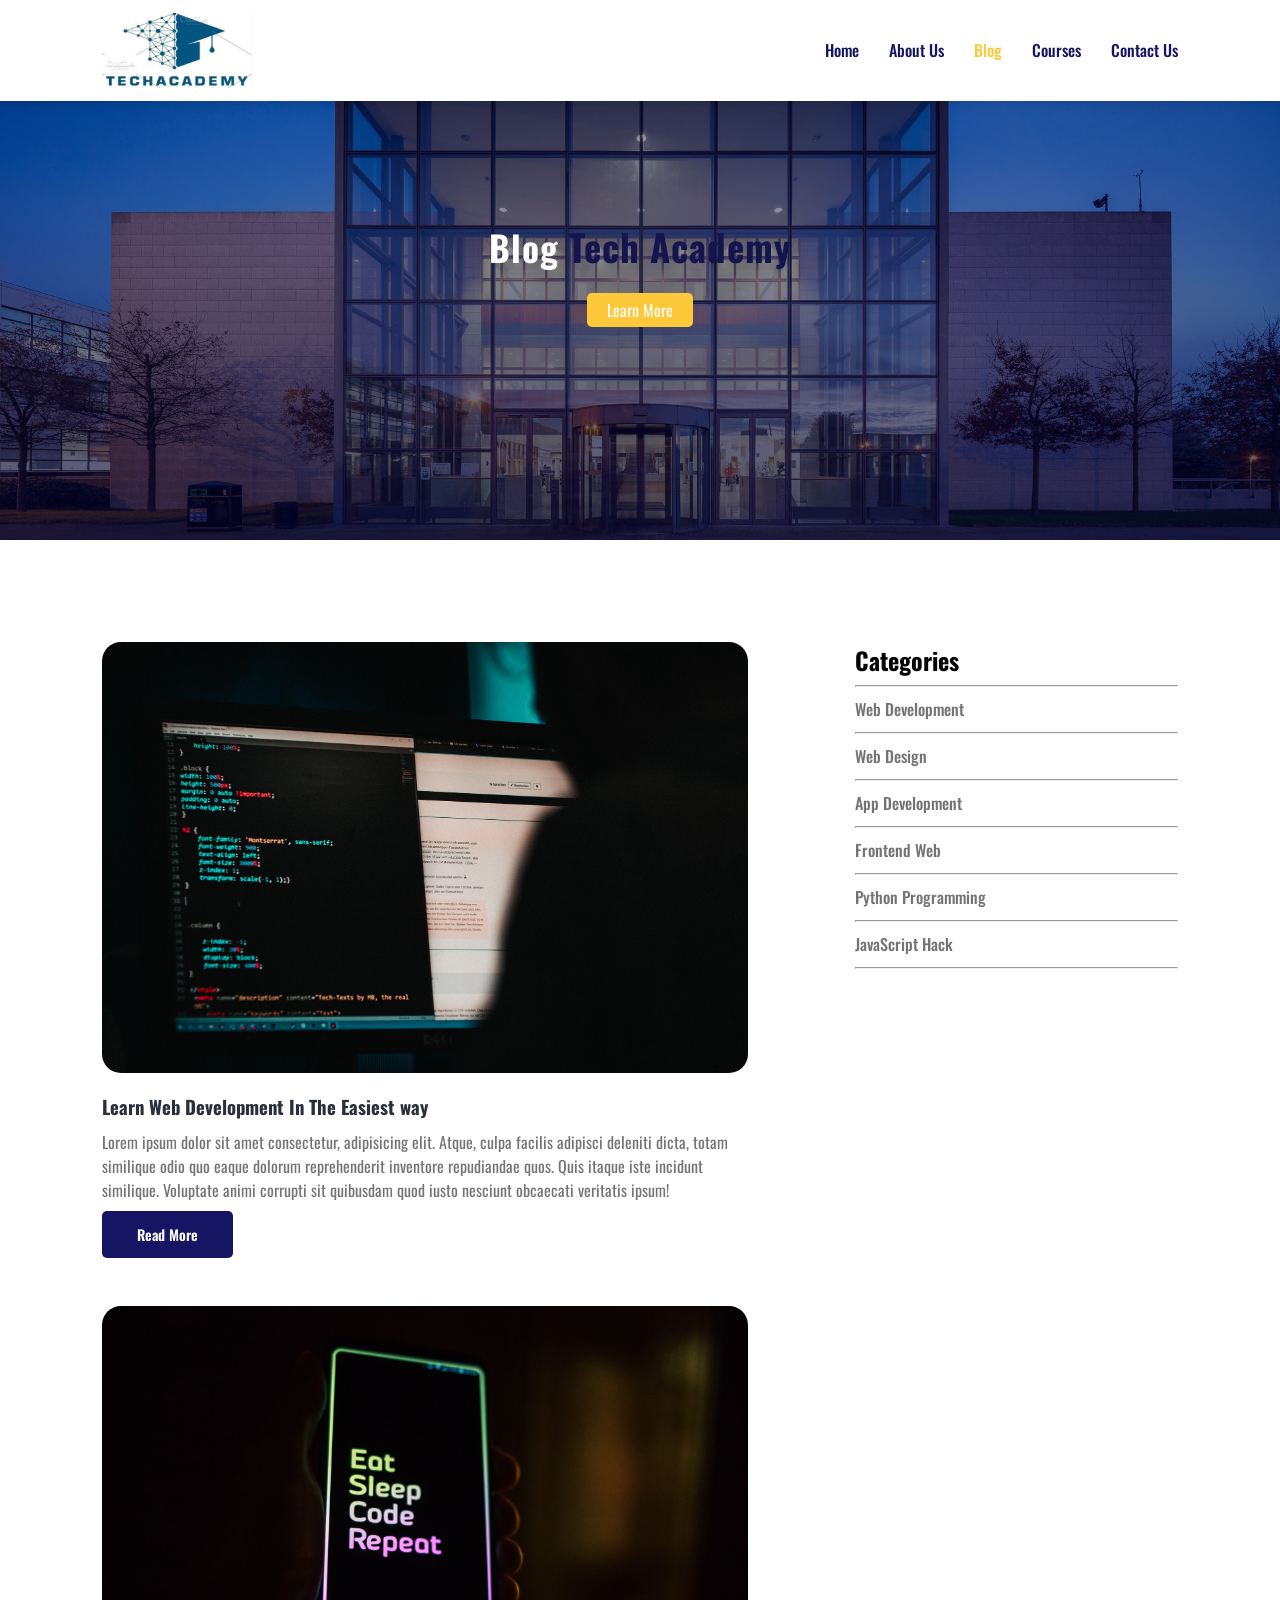
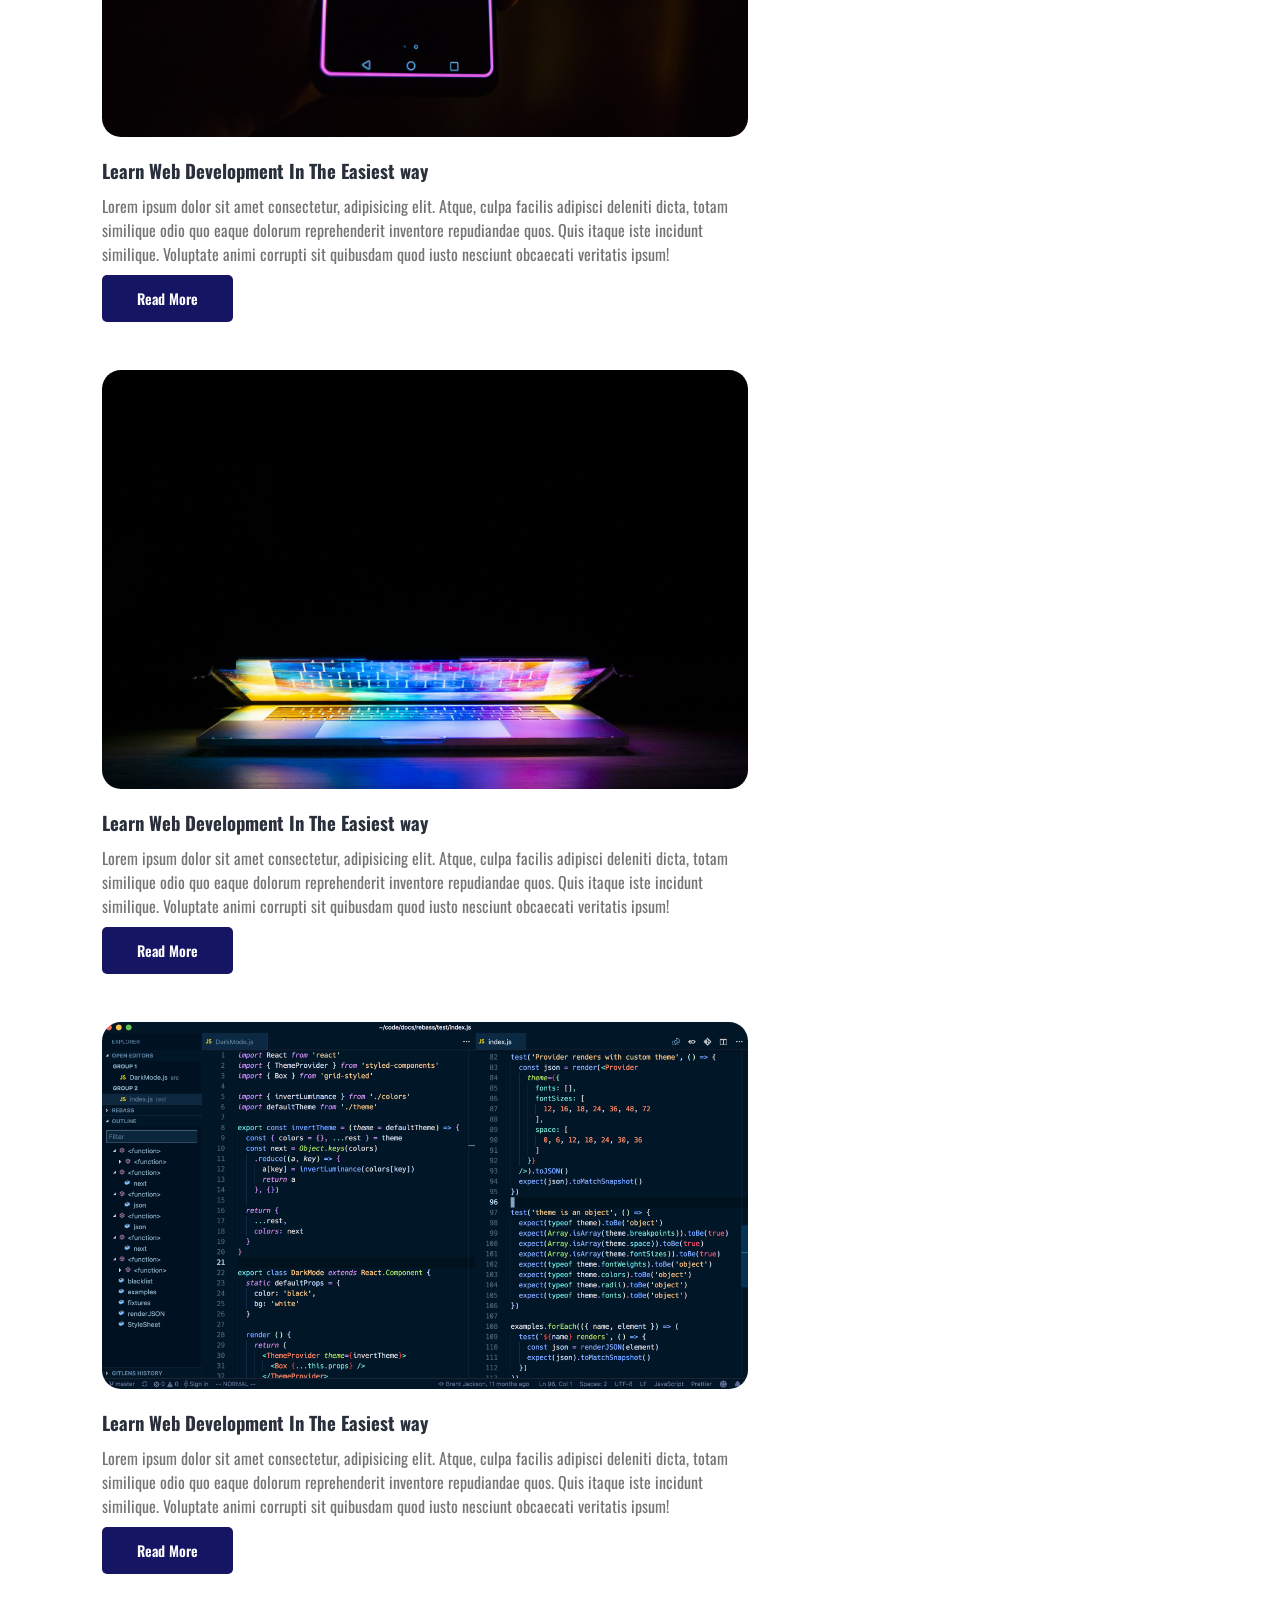
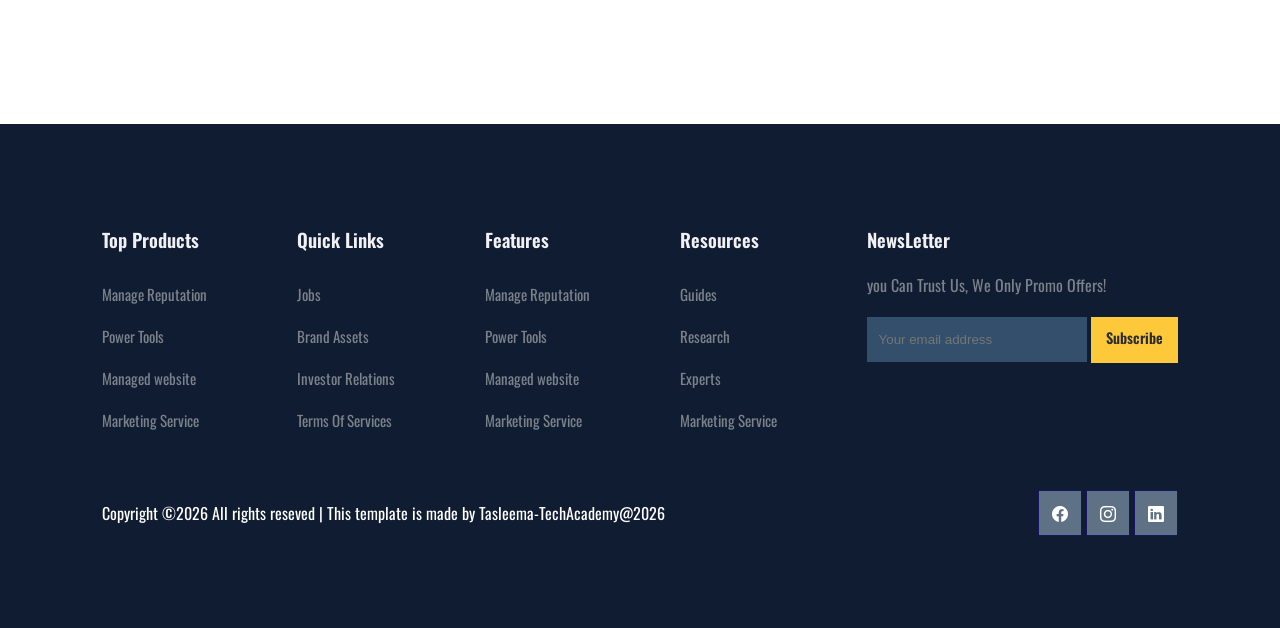
<file: blog.html>
<!doctype html>
<html lang="en">
	<head>
		<meta charset="UTF-8" />
		<meta name="viewport" content="width=device-width, initial-scale=1.0" />
		<title>Blog Tech-Academy</title>
		<link rel="stylesheet" href="styles.css" />

		<script
			src="https://code.jquery.com/jquery-3.7.1.min.js"
			integrity="sha256-/JqT3SQfawRcv/BIHPThkBvs0OEvtFFmqPF/lYI/Cxo="
			crossorigin="anonymous"
		></script>
		<link
			href="https://fonts.googleapis.com/css2?family=Playwrite+GB+J:ital,wght@0,100..400;1,100..400&display=swap"
			rel="stylesheet"
		/>
		<link
			href="https://fonts.googleapis.com/css2?family=Oswald:wght@200..700&display=swap"
			rel="stylesheet"
		/>

		<link
			rel="stylesheet"
			href="https://cdn.jsdelivr.net/npm/bootstrap-icons@1.11.3/font/bootstrap-icons.css"
			integrity="sha384-tViUnnbYAV00FLIhhi3v/dWt3Jxw4gZQcNoSCxCIFNJVCx7/D55/wXsrNIRANwdD"
			crossorigin="anonymous"
		/>
	</head>
	<body>
		<nav>
			<img src="images/tech-logo.jpg" alt="" />
			<div class="navigation">
				<ul>
					<i id="menu-close" class="bi bi-x"></i>
					<li><a href="index.html">Home</a></li>
					<li><a href="about.html">About Us</a></li>
					<li><a class="active"  href="blog.html">Blog</a></li>
					<li><a href="course.html">Courses</a></li>
					<li><a href="contact.html">Contact Us</a></li>
				</ul>
				<img id="menu-btn" src="images/menu.png" alt="" />
			</div>
		</nav>

		<!--Home-->
		<section id="about-home">
			<h2>
				Blog
				<span style="color: rgb(20, 20, 79); font-size: 2.3rem"
					>Tech Academy</span
				>
			</h2>
			<br />
			<div class="btn">
				<a class="yellow-btn" href="#">Learn More</a>
			</div>
		</section>

		<section id="blog-container">
            <div class="blogs">
                <div class="post">
                    <img src="images/b1.jpg" alt="">
                    <h3>Learn Web Development In The Easiest way</h3>
                    <p>Lorem ipsum dolor sit amet consectetur, adipisicing elit. Atque, culpa facilis adipisci deleniti dicta, totam similique odio quo eaque dolorum reprehenderit inventore repudiandae quos. Quis itaque iste incidunt similique. Voluptate animi corrupti sit quibusdam quod iusto nesciunt obcaecati veritatis ipsum!</p>
                    <a href="blog-post.html">Read More</a>
                </div>

                <div class="post">
                    <img src="images/b2.jpg" alt="">
                    <h3>Learn Web Development In The Easiest way</h3>
                    <p>Lorem ipsum dolor sit amet consectetur, adipisicing elit. Atque, culpa facilis adipisci deleniti dicta, totam similique odio quo eaque dolorum reprehenderit inventore repudiandae quos. Quis itaque iste incidunt similique. Voluptate animi corrupti sit quibusdam quod iusto nesciunt obcaecati veritatis ipsum!</p>
                    <a href="blog-post.html">Read More</a>
                </div>

                <div class="post">
                    <img src="images/b3.jpg" alt="">
                    <h3>Learn Web Development In The Easiest way</h3>
                    <p>Lorem ipsum dolor sit amet consectetur, adipisicing elit. Atque, culpa facilis adipisci deleniti dicta, totam similique odio quo eaque dolorum reprehenderit inventore repudiandae quos. Quis itaque iste incidunt similique. Voluptate animi corrupti sit quibusdam quod iusto nesciunt obcaecati veritatis ipsum!</p>
                    <a href="blog-post.html">Read More</a>
                </div>

                <div class="post">
                    <img src="images/b4.png" alt="">
                    <h3>Learn Web Development In The Easiest way</h3>
                    <p>Lorem ipsum dolor sit amet consectetur, adipisicing elit. Atque, culpa facilis adipisci deleniti dicta, totam similique odio quo eaque dolorum reprehenderit inventore repudiandae quos. Quis itaque iste incidunt similique. Voluptate animi corrupti sit quibusdam quod iusto nesciunt obcaecati veritatis ipsum!</p>
                    <a href="blog-post.html">Read More</a>
                </div>

            </div>

            <div class="cate">
                <h2>Categories</h2>
                <hr>
                <a href="#">Web Development</a>
                <hr>
                <a href="#">Web Design</a>
                <hr>
                <a href="#">App Development</a>
                <hr>
                <a href="#">Frontend  Web</a>
                <hr>
                <a href="#">Python Programming </a>
                <hr>
                <a href="#">JavaScript Hack</a>
                <hr>

            </div>
        </section>

		<!--footer section-->
		<footer>
			<div class="footer-col">
				<h3 class="move-hover">Top Products</h3>
				<li class="move-hover">Manage Reputation</li>
				<li class="move-hover">Power Tools</li>
				<li class="move-hover">Managed website</li>
				<li class="move-hover">Marketing Service</li>
			</div>

			<div class="footer-col">
				<h3 class="move-hover">Quick Links</h3>
				<li class="move-hover">Jobs</li>
				<li class="move-hover">Brand Assets</li>
				<li class="move-hover">Investor Relations</li>
				<li class="move-hover">Terms Of Services</li>
			</div>

			<div class="footer-col">
				<h3 class="move-hover">Features</h3>
				<li class="move-hover">Manage Reputation</li>
				<li class="move-hover">Power Tools</li>
				<li class="move-hover">Managed website</li>
				<li class="move-hover">Marketing Service</li>
			</div>

			<div class="footer-col">
				<h3 class="move-hover">Resources</h3>
				<li class="move-hover">Guides</li>
				<li class="move-hover">Research</li>
				<li class="move-hover">Experts</li>
				<li class="move-hover">Marketing Service</li>
			</div>

			<div class="footer-col">
				<h3 class="move-hover">NewsLetter</h3>
				<p>you Can Trust Us, We Only Promo Offers!</p>
				<div class="subscribe">
					<input type="text" placeholder="Your email address" />
					<a href="#" class="yellow-btn">Subscribe</a>
				</div>
			</div>

			<div class="copyright">
				<p>
					Copyright ©2026 All rights reseved | This template is made by
					Tasleema-TechAcademy@2026
				</p>
				<div class="pro-links">
					<i class="bi bi-facebook"></i>
					<i class="bi bi-instagram"></i>
					<i class="bi bi-linkedin"></i>
				</div>
			</div>
		</footer>

		<script src="index.js"></script>
	</body>
</html>
</file>
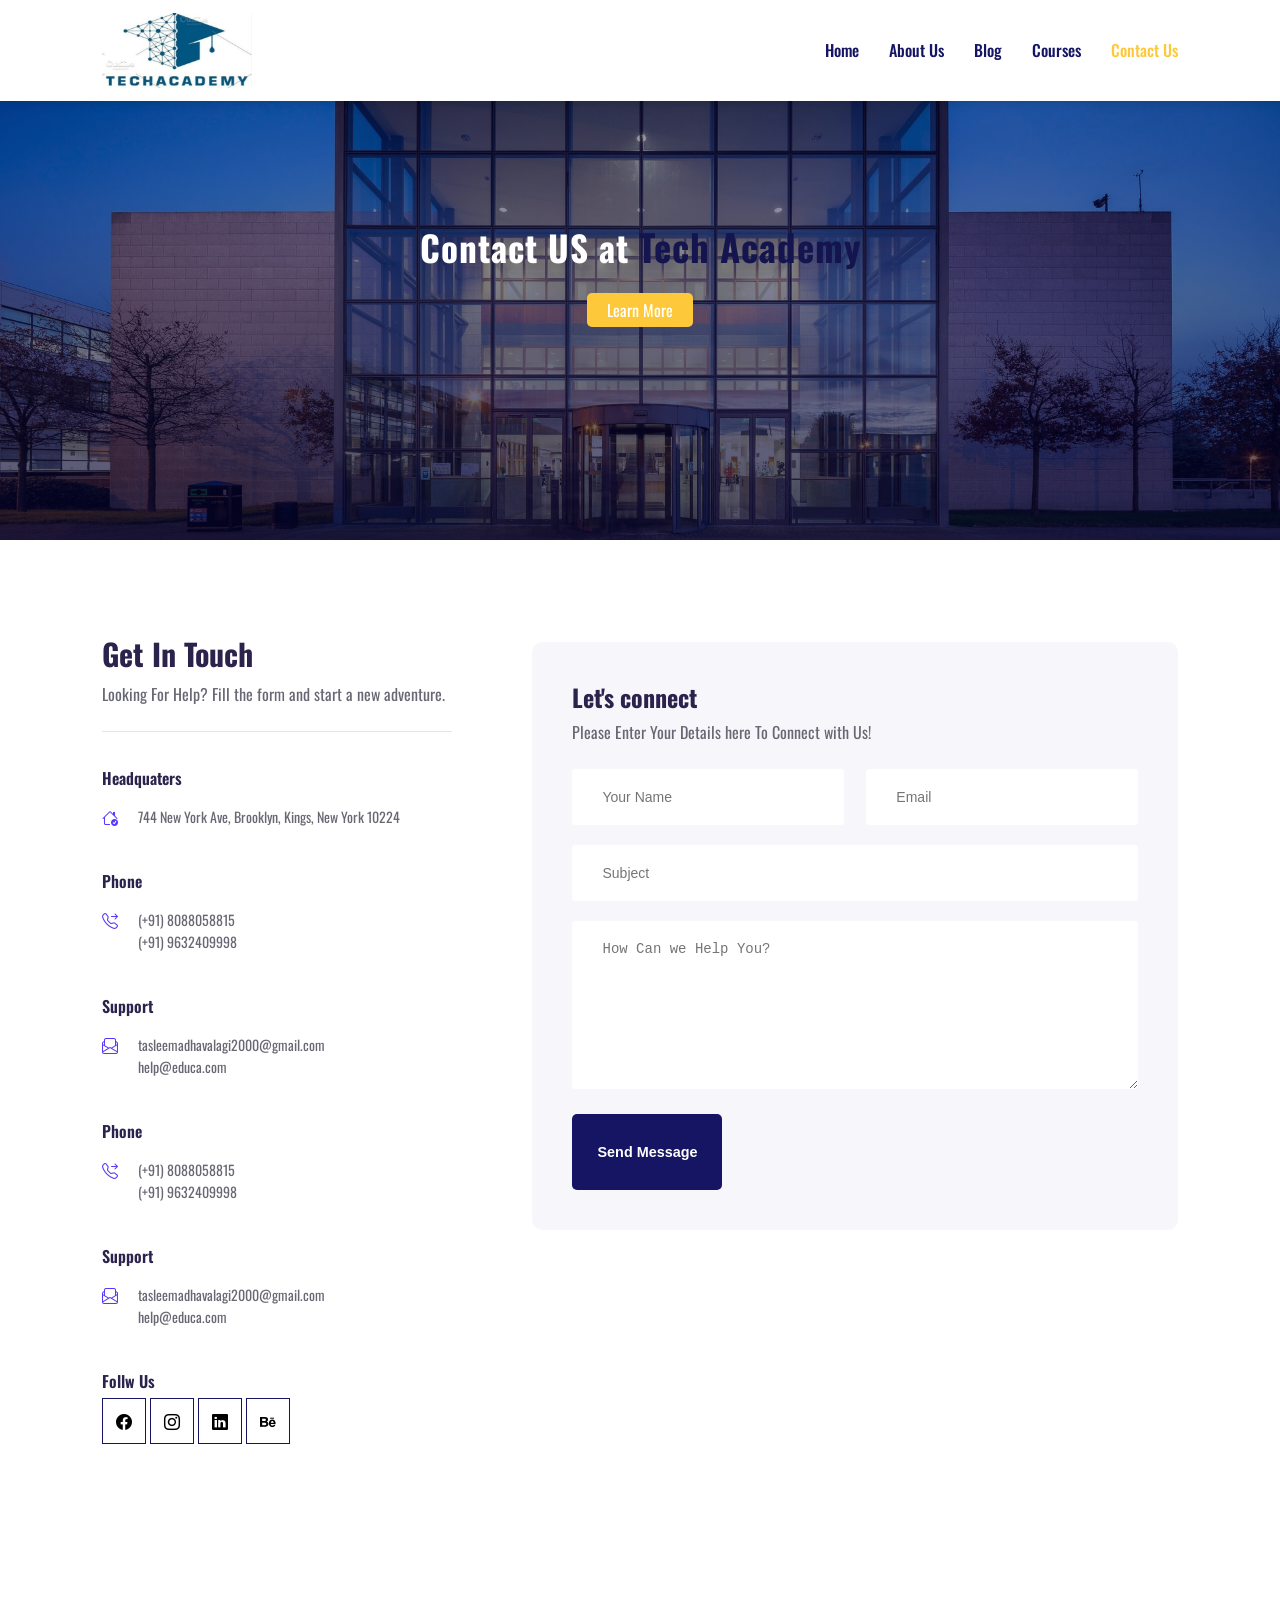
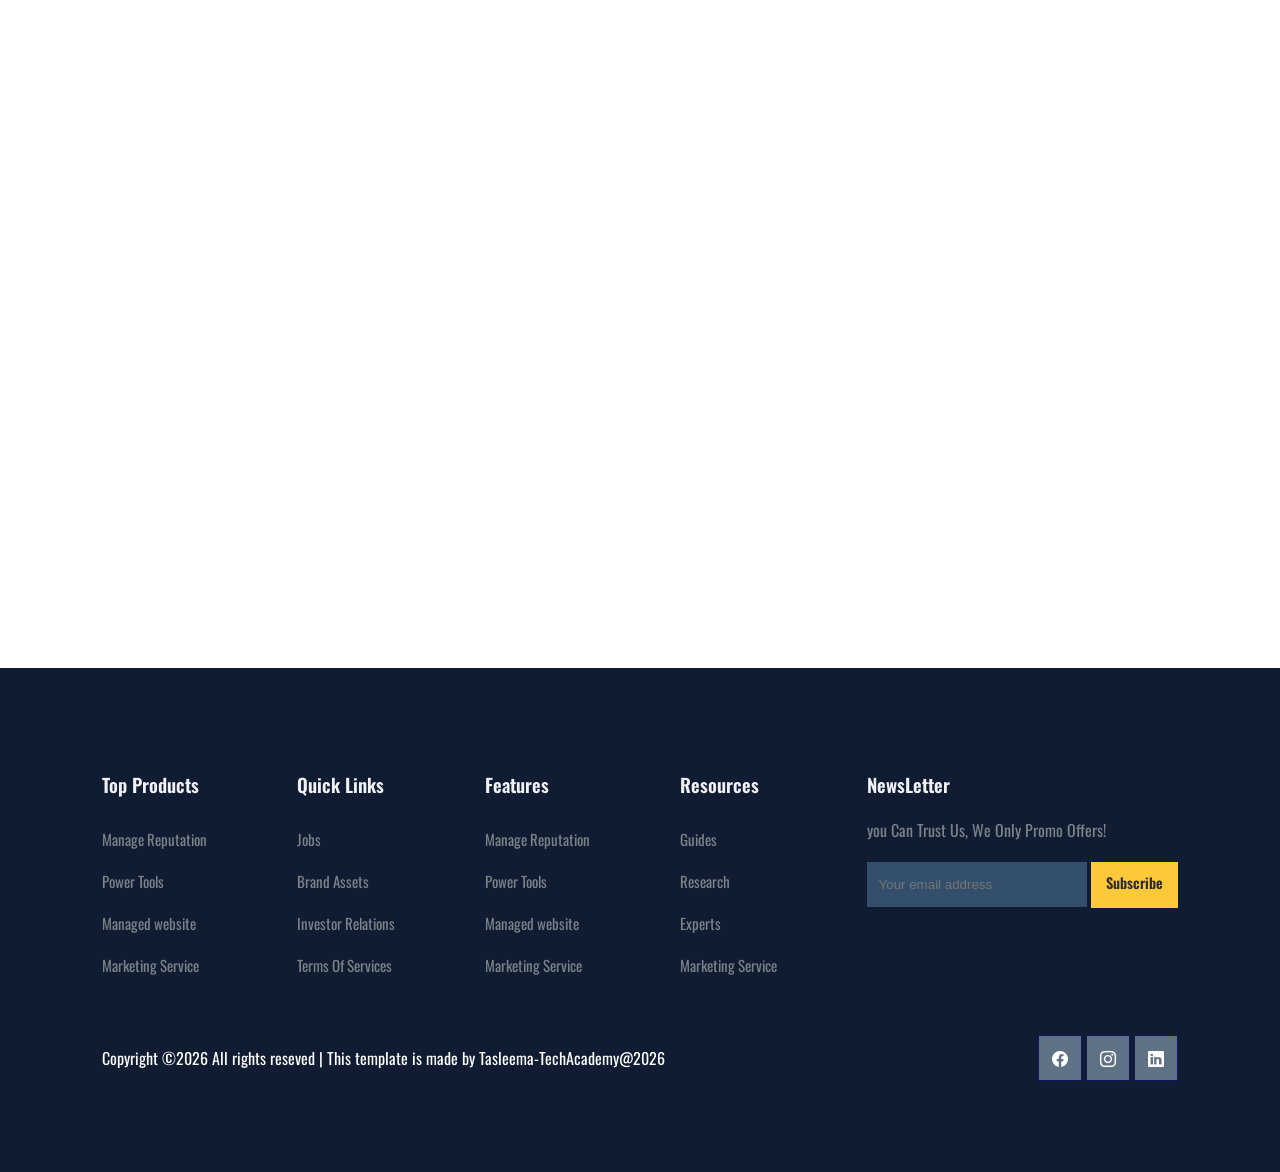
<file: contact.html>
<!doctype html>
<html lang="en">
	<head>
		<meta charset="UTF-8" />
		<meta name="viewport" content="width=device-width, initial-scale=1.0" />
		<title>Courses Tech-Academy</title>
		<link rel="stylesheet" href="styles.css" />

		<script
			src="https://code.jquery.com/jquery-3.7.1.min.js"
			integrity="sha256-/JqT3SQfawRcv/BIHPThkBvs0OEvtFFmqPF/lYI/Cxo="
			crossorigin="anonymous"
		></script>
		<link
			href="https://fonts.googleapis.com/css2?family=Playwrite+GB+J:ital,wght@0,100..400;1,100..400&display=swap"
			rel="stylesheet"
		/>
		<link
			href="https://fonts.googleapis.com/css2?family=Oswald:wght@200..700&display=swap"
			rel="stylesheet"
		/>

		<link
			rel="stylesheet"
			href="https://cdn.jsdelivr.net/npm/bootstrap-icons@1.11.3/font/bootstrap-icons.css"
			integrity="sha384-tViUnnbYAV00FLIhhi3v/dWt3Jxw4gZQcNoSCxCIFNJVCx7/D55/wXsrNIRANwdD"
			crossorigin="anonymous"
		/>
	</head>
	<body>
		<nav>
			<img src="images/tech-logo.jpg" alt="" />
			<div class="navigation">
				<ul>
					<i id="menu-close" class="bi bi-x"></i>
					<li><a href="index.html">Home</a></li>
					<li><a  href="about.html">About Us</a></li>
					<li><a  href="blog.html">Blog</a></li>
					<li><a href="course.html">Courses</a></li>
					<li><a class="active"  href="contact.html">Contact Us</a></li>
				</ul>
				<img id="menu-btn" src="images/menu.png" alt="" />
			</div>
		</nav>

		<!--Home-->
		<section id="about-home">
			<h2>
				Contact US at
				<span style="color: rgb(20, 20, 79); font-size: 2.3rem"
					>Tech Academy</span
				>
			</h2>
			<br />
			<div class="btn">
				<a class="yellow-btn" href="#">Learn More</a>
			</div>
		</section>

		<section id="contact">
            <div class="getin">
                <h2>Get In Touch</h2>
                <p>Looking For Help? Fill the form and start a new adventure.</p>
                 
                <div class="getin-details">
                    <h3>Headquaters</h3>
                    <div>
                        <i class="bi bi-house-check get" ></i>
                        <p>744 New York Ave, Brooklyn, Kings, New York 10224</p>
                    </div>
                </div>

                <div class="getin-details">
                    <h3>Phone</h3>
                    <div>
                        <i class="bi bi-telephone-forward get"></i>
                        <p>(+91) 8088058815 <br>
                            (+91) 9632409998
                        </p>
                    </div>
                </div> <div class="getin-details">
                    <h3>Support</h3>
                    <div>
                        <i class="bi bi-envelope-paper get"></i>
                        <p>tasleemadhavalagi2000@gmail.com <br>
                            help@educa.com
                        </p>
                    </div>
                </div>

                <div class="getin-details">
                    <h3>Phone</h3>
                    <div>
                        <i class="bi bi-telephone-forward get"></i>
                        <p>(+91) 8088058815 <br>
                            (+91) 9632409998
                        </p>
                    </div>
                </div> <div class="getin-details">
                    <h3>Support</h3>
                    <div>
                        <i class="bi bi-envelope-paper get"></i>
                        <p>tasleemadhavalagi2000@gmail.com <br>
                            help@educa.com
                        </p>
                    </div>
                </div>
                <h3>Follw Us</h3>
                <div class="pro-links">
                    <i class="bi bi-facebook get"></i>
                    <i class="bi bi-instagram get"></i>
                    <i class="bi bi-linkedin get"></i>
                    <i class="bi bi-behance get"></i>
                </div>
            </div>
            <div class="form">
                <h4>Let's connect</h4>
                <p>Please Enter Your Details here To Connect with Us!</p>
                <div class="form-row">
                    <input type="text" name="" id="" placeholder="Your Name">
                    <input type="email" placeholder="Email">
                </div>
                <div class="form-col">
                    <input type="text" name="" id="" placeholder="Subject">

                </div>
                <div class="form-col">
                    <textarea cols="30" rows="8" name="" id="" placeholder="How Can we Help You?"></textarea>
                    
                </div>
                <div class="form-col">
                    <button>Send Message</button>
                    
                </div>
                
            </div>
        </section>

        <section id="map">
            <iframe src="https://www.google.com/maps/embed?pb=!1m18!1m12!1m3!1d29113.7175187092!2d76.11361370059056!3d16.340651700222818!2m3!1f0!2f0!3f0!3m2!1i1024!2i768!4f13.1!3m3!1m2!1s0x3bc7ec626a05031d%3A0x3f18a071e5608370!2sMuddebihal%2C%20Karnataka%20586212!5e1!3m2!1sen!2sin!4v1780471201544!5m2!1sen!2sin"  style="border:0;" allowfullscreen="" loading="lazy" referrerpolicy="no-referrer-when-downgrade"></iframe>
        </section>

		

		<!--footer section-->
		<footer>
			<div class="footer-col">
				<h3 class="move-hover">Top Products</h3>
				<li class="move-hover">Manage Reputation</li>
				<li class="move-hover">Power Tools</li>
				<li class="move-hover">Managed website</li>
				<li class="move-hover">Marketing Service</li>
			</div>

			<div class="footer-col">
				<h3 class="move-hover">Quick Links</h3>
				<li class="move-hover">Jobs</li>
				<li class="move-hover">Brand Assets</li>
				<li class="move-hover">Investor Relations</li>
				<li class="move-hover">Terms Of Services</li>
			</div>

			<div class="footer-col">
				<h3 class="move-hover">Features</h3>
				<li class="move-hover">Manage Reputation</li>
				<li class="move-hover">Power Tools</li>
				<li class="move-hover">Managed website</li>
				<li class="move-hover">Marketing Service</li>
			</div>

			<div class="footer-col">
				<h3 class="move-hover">Resources</h3>
				<li class="move-hover">Guides</li>
				<li class="move-hover">Research</li>
				<li class="move-hover">Experts</li>
				<li class="move-hover">Marketing Service</li>
			</div>

			<div class="footer-col">
				<h3 class="move-hover">NewsLetter</h3>
				<p>you Can Trust Us, We Only Promo Offers!</p>
				<div class="subscribe">
					<input type="text" placeholder="Your email address" />
					<a href="#" class="yellow-btn">Subscribe</a>
				</div>
			</div>

			<div class="copyright">
				<p>
					Copyright ©2026 All rights reseved | This template is made by
					Tasleema-TechAcademy@2026
				</p>
				<div class="pro-links">
					<i class="bi bi-facebook"></i>
					<i class="bi bi-instagram"></i>
					<i class="bi bi-linkedin"></i>
				</div>
			</div>
		</footer>

		<script src="index.js"></script>
	</body>
</html>
</file>
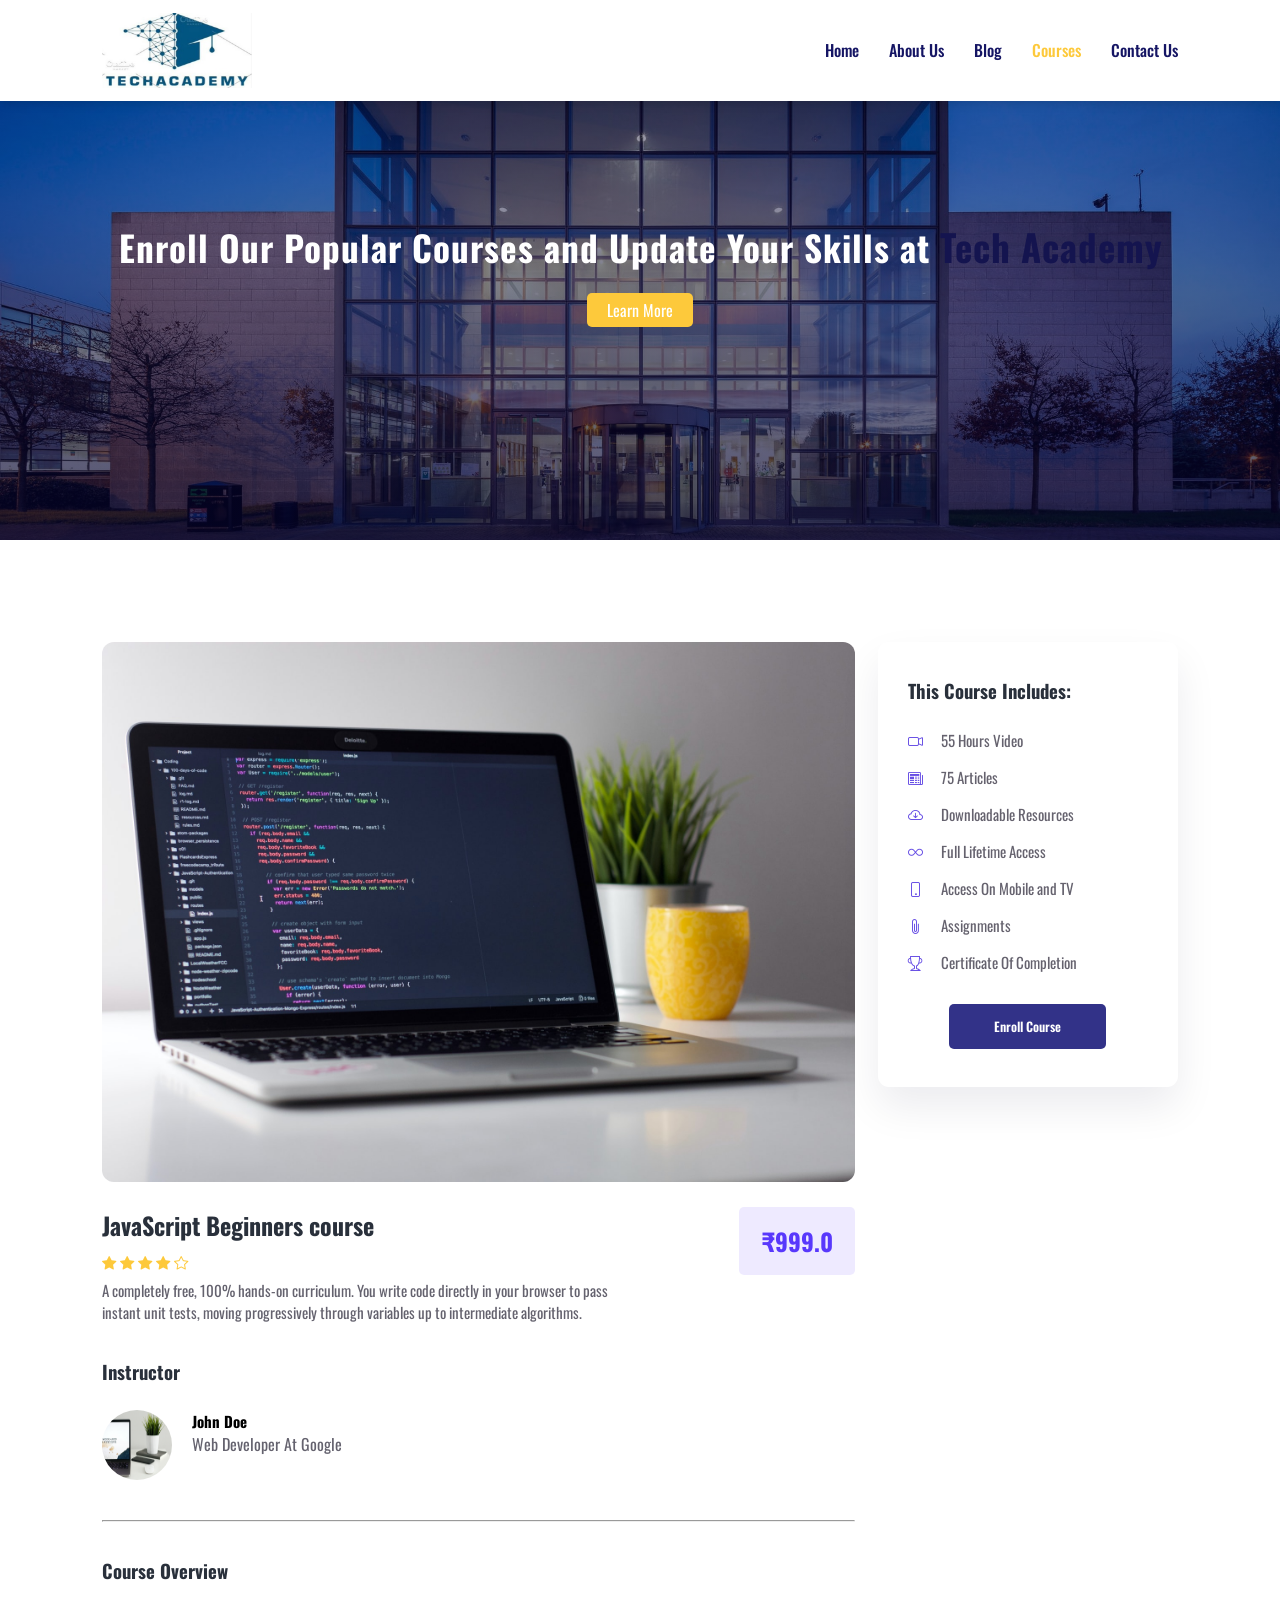
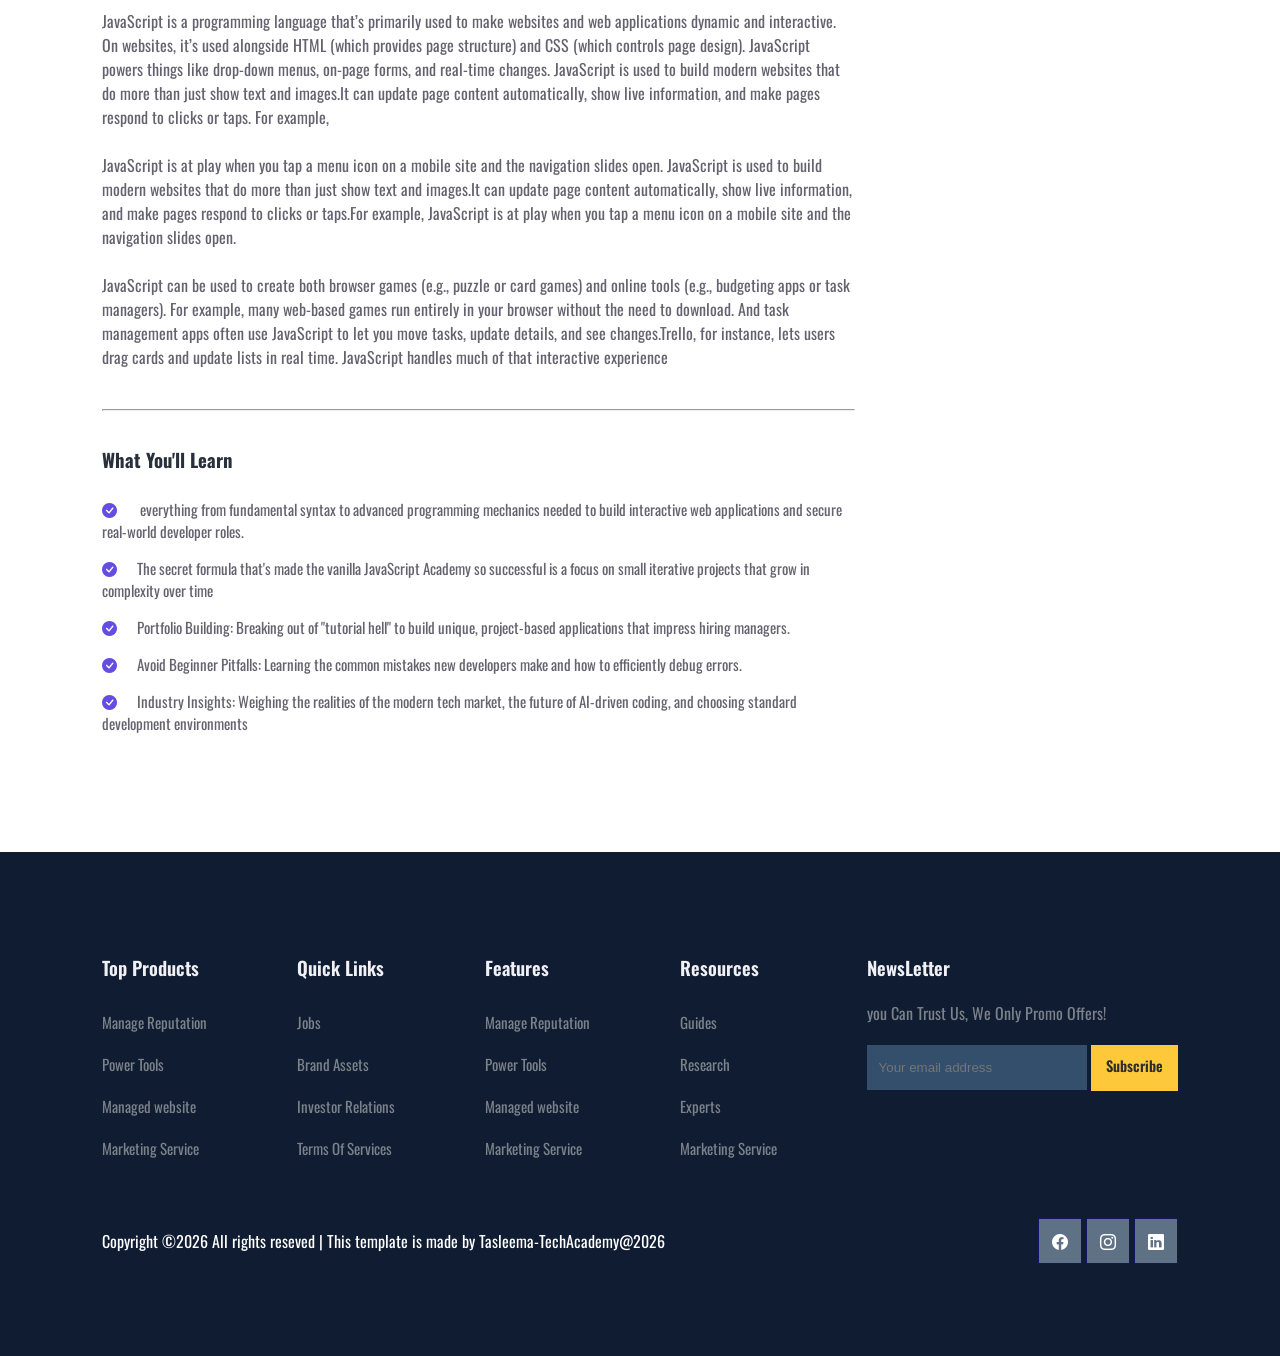
<file: course-inner.html>
<!doctype html>
<html lang="en">
	<head>
		<meta charset="UTF-8" />
		<meta name="viewport" content="width=device-width, initial-scale=1.0" />
		<title>Courses Tech-Academy</title>
		<link rel="stylesheet" href="styles.css" />

		<script
			src="https://code.jquery.com/jquery-3.7.1.min.js"
			integrity="sha256-/JqT3SQfawRcv/BIHPThkBvs0OEvtFFmqPF/lYI/Cxo="
			crossorigin="anonymous"
		></script>
		<link
			href="https://fonts.googleapis.com/css2?family=Playwrite+GB+J:ital,wght@0,100..400;1,100..400&display=swap"
			rel="stylesheet"
		/>
		<link
			href="https://fonts.googleapis.com/css2?family=Oswald:wght@200..700&display=swap"
			rel="stylesheet"
		/>

		<link
			rel="stylesheet"
			href="https://cdn.jsdelivr.net/npm/bootstrap-icons@1.11.3/font/bootstrap-icons.css"
			integrity="sha384-tViUnnbYAV00FLIhhi3v/dWt3Jxw4gZQcNoSCxCIFNJVCx7/D55/wXsrNIRANwdD"
			crossorigin="anonymous"
		/>
	</head>
	<body>
		<nav>
			<img src="images/tech-logo.jpg" alt="" />
			<div class="navigation">
				<ul>
					<i id="menu-close" class="bi bi-x"></i>
					<li><a href="index.html">Home</a></li>
					<li><a  href="about.html">About Us</a></li>
					<li><a  href="blog.html">Blog</a></li>
					<li><a class="active" href="course.html">Courses</a></li>
					<li><a href="contact.html">Contact Us</a></li>
				</ul>
				<img id="menu-btn" src="images/menu.png" alt="" />
			</div>
		</nav>

		<!--Home-->
		<section id="about-home">
			<h2>
				Enroll Our Popular Courses and Update Your Skills at
				<span style="color: rgb(20, 20, 79); font-size: 2.3rem"
					>Tech Academy</span
				>
			</h2>
			<br />
			<div class="btn">
				<a class="yellow-btn" href="#">Learn More</a>
			</div>
		</section>

		<section id="course-inner">
            <div class="overview">
                <img class="course-img" src="images/c1.jpg" alt="">
                <div class="course-head">
                    <div class="c-name">
                        <h2>
                            JavaScript Beginners course
                        </h2>
                        <div class="star">
							<i class="bi bi-star-fill"></i>
							<i class="bi bi-star-fill"></i>
							<i class="bi bi-star-fill"></i>
							<i class="bi bi-star-fill"></i>
							<i class="bi bi-star"></i>
						</div>
                        <p>A completely free, 100% hands-on curriculum. You write code directly in your browser to pass instant unit tests, moving progressively through variables up to intermediate algorithms.</p>
                    </div>
                    <span> ₹999.0</span>
                </div>
                <h3>Instructor</h3>
                <div class="tutor">
                    <img src="images/c4.jpg" alt="">
                    <div class="tutor-det">
                        <h5>John Doe</h5>
                        <p>Web Developer At Google</p>
                    </div>
                </div>
                <hr>
                <h3>Course Overview</h3>
                <p>JavaScript is a programming language that’s primarily used to make websites and web applications dynamic and interactive. On websites, it’s used alongside HTML (which provides page structure) and CSS (which controls page design).  JavaScript powers things like drop-down menus, on-page forms, and real-time changes.  JavaScript is used to build modern websites that do more than just show text and images.It can update page content automatically, show live information, and make pages respond to clicks or taps.  For example,<br> <br> JavaScript is at play when you tap a menu icon on a mobile site and the navigation slides open. 
                    JavaScript is used to build modern websites that do more than just show text and images.It can update page content automatically, show live information, and make pages respond to clicks or taps.For example, JavaScript is at play when you tap a menu icon on a mobile site and the navigation slides open. <br> <br>
                    
                    JavaScript can be used to create both browser games (e.g., puzzle or card games) and online tools (e.g., budgeting apps or task managers). For example, many web-based games run entirely in your browser without the need to download. And task management apps often use JavaScript to let you move tasks, update details, and see changes.Trello, for instance, lets users drag cards and update lists in real time. JavaScript handles much of that interactive experience
 
                    </p>
                    <hr>
                    <h3>What You'll Learn</h3>
                    <div class="learn">
                        <p> <i class="bi bi-check-circle-fill"></i> everything from fundamental syntax to advanced programming mechanics needed to build interactive web applications and secure real-world developer roles.</p>

                        <p><i class="bi bi-check-circle-fill"></i>The secret formula that's made the vanilla JavaScript Academy so successful is a focus on small iterative projects that grow in complexity over time</p>
                        <p><i class="bi bi-check-circle-fill"></i>Portfolio Building: Breaking out of "tutorial hell" to build unique, project-based applications that impress hiring managers.</p>
                        <p><i class="bi bi-check-circle-fill"></i>Avoid Beginner Pitfalls: Learning the common mistakes new developers make and how to efficiently debug errors.</p>
                        <p><i class="bi bi-check-circle-fill"></i>Industry Insights: Weighing the realities of the modern tech market, the future of AI-driven coding, and choosing standard development environments</p>
                       
                    </div>
            </div>


            <div class="enroll">
                <h3>This Course Includes: </h3>
                <p> <i class="bi bi-camera-video"></i>55 Hours Video</p>
                <p> <i class="bi bi-newspaper"></i></i>75 Articles </p>
                <p> <i class="bi bi-cloud-arrow-down"></i>Downloadable Resources</p>
                <p> <i class="bi bi-infinity"></i>Full Lifetime Access</p>
                <p><i class="bi bi-phone"></i>Access On Mobile and TV</p>
                <p> <i class="bi bi-paperclip"></i>Assignments</p>
                <p> <i class="bi bi-trophy"></i>Certificate Of Completion</p>
              <div class="enroll-btn">
				<a class="blue-btn" href="#">Enroll Course</a>
               
			  </div>  
            </div>
        </section>

		

		<!--footer section-->
		<footer>
			<div class="footer-col">
				<h3 class="move-hover">Top Products</h3>
				<li class="move-hover">Manage Reputation</li>
				<li class="move-hover">Power Tools</li>
				<li class="move-hover">Managed website</li>
				<li class="move-hover">Marketing Service</li>
			</div>

			<div class="footer-col">
				<h3 class="move-hover">Quick Links</h3>
				<li class="move-hover">Jobs</li>
				<li class="move-hover">Brand Assets</li>
				<li class="move-hover">Investor Relations</li>
				<li class="move-hover">Terms Of Services</li>
			</div>

			<div class="footer-col">
				<h3 class="move-hover">Features</h3>
				<li class="move-hover">Manage Reputation</li>
				<li class="move-hover">Power Tools</li>
				<li class="move-hover">Managed website</li>
				<li class="move-hover">Marketing Service</li>
			</div>

			<div class="footer-col">
				<h3 class="move-hover">Resources</h3>
				<li class="move-hover">Guides</li>
				<li class="move-hover">Research</li>
				<li class="move-hover">Experts</li>
				<li class="move-hover">Marketing Service</li>
			</div>

			<div class="footer-col">
				<h3 class="move-hover">NewsLetter</h3>
				<p>you Can Trust Us, We Only Promo Offers!</p>
				<div class="subscribe">
					<input type="text" placeholder="Your email address" />
					<a href="#" class="yellow-btn">Subscribe</a>
				</div>
			</div>

			<div class="copyright">
				<p>
					Copyright ©2026 All rights reseved | This template is made by
					Tasleema-TechAcademy@2026
				</p>
				<div class="pro-links">
					<i class="bi bi-facebook"></i>
					<i class="bi bi-instagram"></i>
					<i class="bi bi-linkedin"></i>
				</div>
			</div>
		</footer>

		<script src="index.js"></script>
	</body>
</html>
</file>
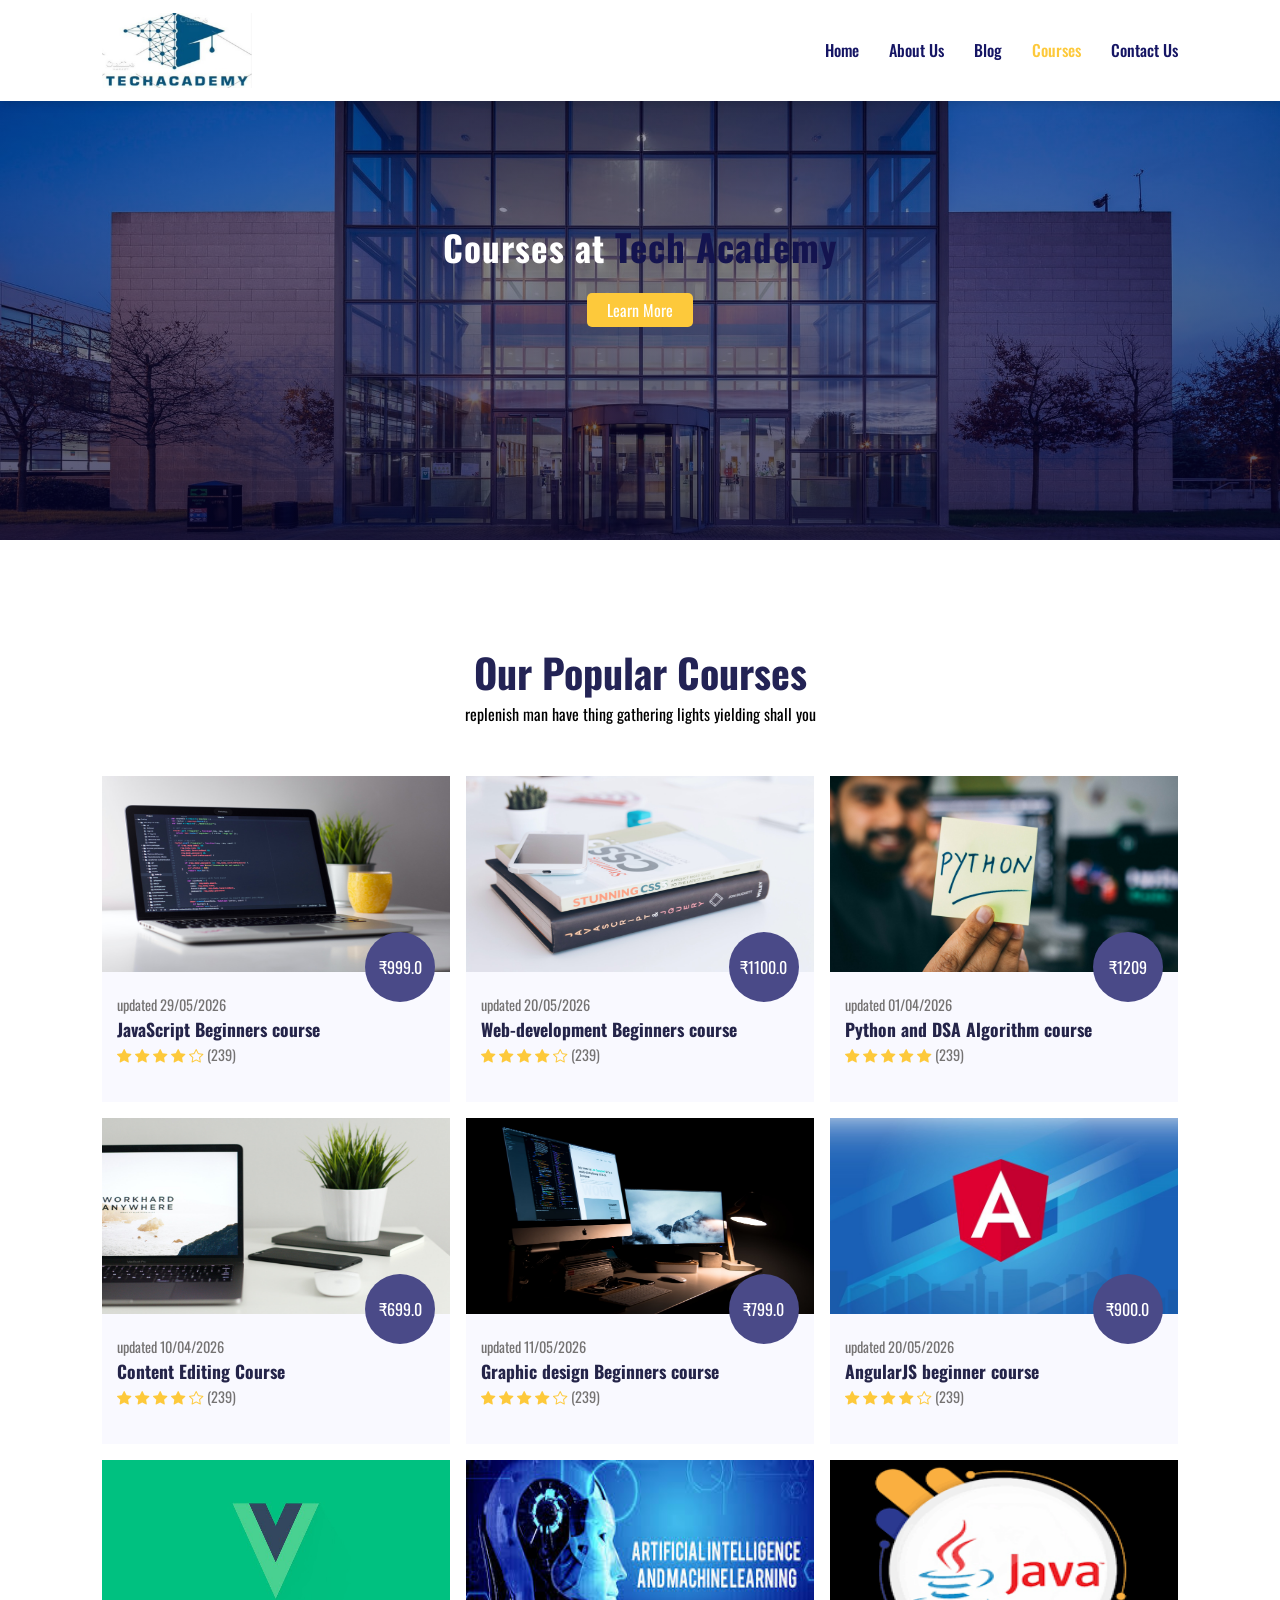
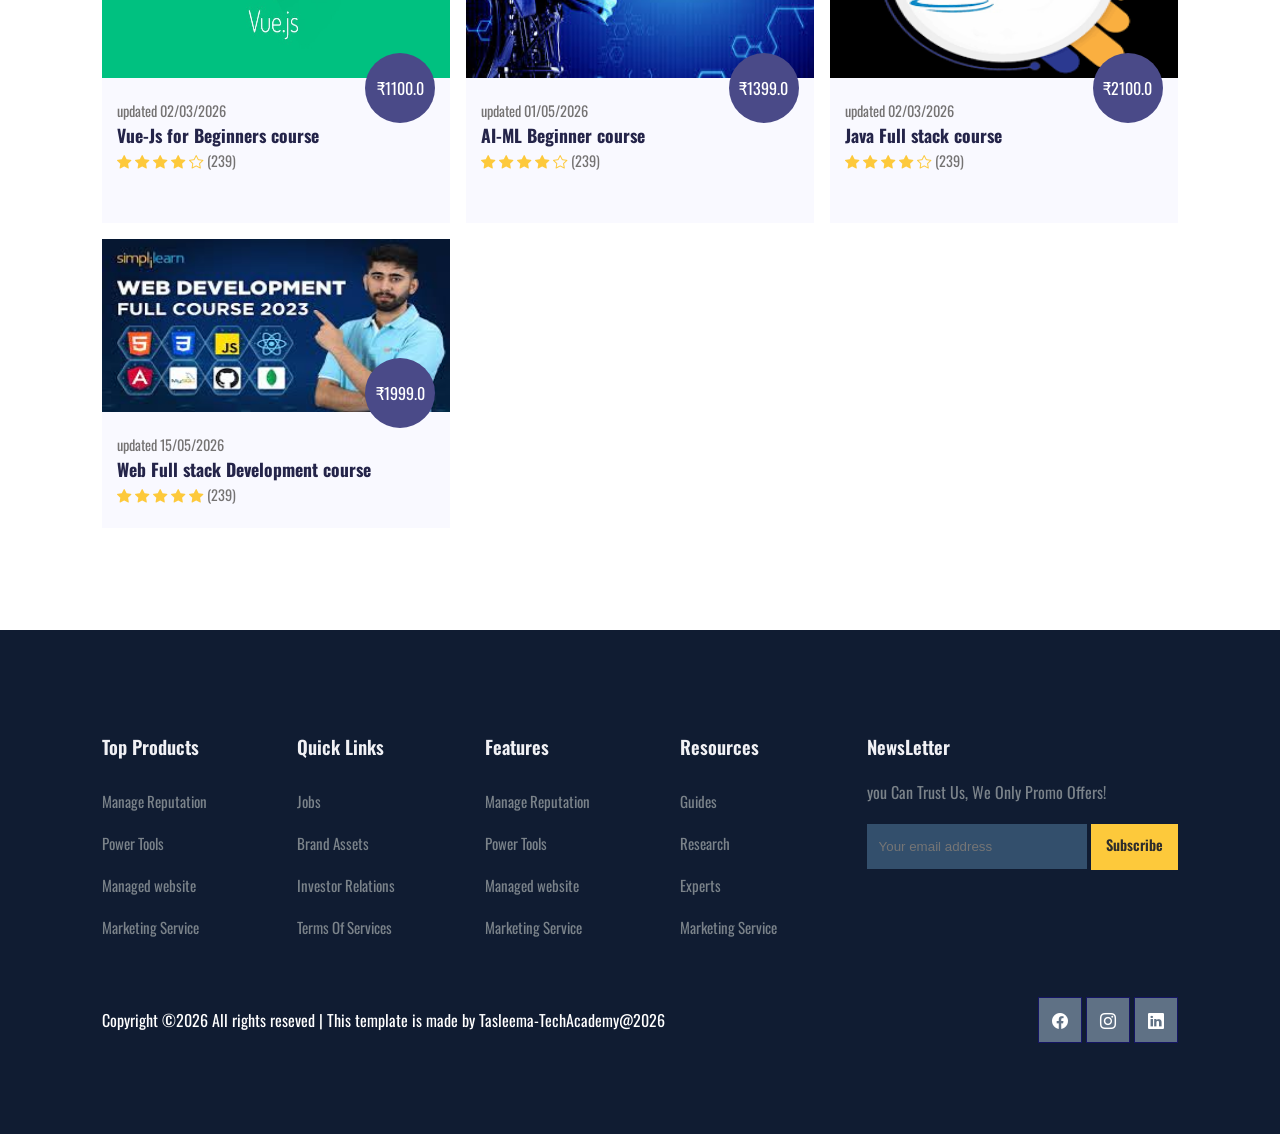
<file: course.html>
<!doctype html>
<html lang="en">
	<head>
		<meta charset="UTF-8" />
		<meta name="viewport" content="width=device-width, initial-scale=1.0" />
		<title>Courses Tech-Academy</title>
		<link rel="stylesheet" href="styles.css" />

		<script
			src="https://code.jquery.com/jquery-3.7.1.min.js"
			integrity="sha256-/JqT3SQfawRcv/BIHPThkBvs0OEvtFFmqPF/lYI/Cxo="
			crossorigin="anonymous"
		></script>
		<link
			href="https://fonts.googleapis.com/css2?family=Playwrite+GB+J:ital,wght@0,100..400;1,100..400&display=swap"
			rel="stylesheet"
		/>
		<link
			href="https://fonts.googleapis.com/css2?family=Oswald:wght@200..700&display=swap"
			rel="stylesheet"
		/>

		<link
			rel="stylesheet"
			href="https://cdn.jsdelivr.net/npm/bootstrap-icons@1.11.3/font/bootstrap-icons.css"
			integrity="sha384-tViUnnbYAV00FLIhhi3v/dWt3Jxw4gZQcNoSCxCIFNJVCx7/D55/wXsrNIRANwdD"
			crossorigin="anonymous"
		/>
	</head>
	<body>
		<nav>
			<img src="images/tech-logo.jpg" alt="" />
			<div class="navigation">
				<ul>
					<i id="menu-close" class="bi bi-x"></i>
					<li><a href="index.html">Home</a></li>
					<li><a  href="about.html">About Us</a></li>
					<li><a  href="blog.html">Blog</a></li>
					<li><a class="active" href="course.html">Courses</a></li>
					<li><a href="contact.html">Contact Us</a></li>
				</ul>
				<img id="menu-btn" src="images/menu.png" alt="" />
			</div>
		</nav>

		<!--Home-->
		<section id="about-home">
			<h2>
				Courses at
				<span style="color: rgb(20, 20, 79); font-size: 2.3rem"
					>Tech Academy</span
				>
			</h2>
			<br />
			<div class="btn">
				<a class="yellow-btn" href="#">Learn More</a>
			</div>
		</section>

		<!-- Courses section-->
		<section id="course">
			<h1>Our Popular Courses</h1>
			<p>replenish man have thing gathering lights yielding shall you</p>
			<div class="course-box">
				<!--1st card-->
				<div onclick="window.location.href='course-inner.html';" class="courses">
					<img src="images/c1.jpg" alt="course1-img" />
					<div class="details">
						<span>updated 29/05/2026</span>
						<h6>JavaScript Beginners course</h6>
						<div class="star">
							<i class="bi bi-star-fill"></i>
							<i class="bi bi-star-fill"></i>
							<i class="bi bi-star-fill"></i>
							<i class="bi bi-star-fill"></i>
							<i class="bi bi-star"></i>
							<span>(239)</span>
						</div>
					</div>
					<div class="cost">₹999.0</div>
				</div>
				<!--2nd card-->
				<div class="courses">
					<img src="images/c2.jpg" alt="course1-img" />
					<div class="details">
						<span>updated 20/05/2026</span>
						<h6>Web-development Beginners course</h6>
						<div class="star">
							<i class="bi bi-star-fill"></i>
							<i class="bi bi-star-fill"></i>
							<i class="bi bi-star-fill"></i>
							<i class="bi bi-star-fill"></i>
							<i class="bi bi-star"></i>
							<span>(239)</span>
						</div>
					</div>
					<div class="cost">₹1100.0</div>
				</div>
				<!--3rd card-->
				<div class="courses">
					<img src="images/c3.jpg" alt="course1-img" />
					<div class="details">
						<span>updated 01/04/2026</span>
						<h6>Python and DSA Algorithm course</h6>
						<div class="star">
							<i class="bi bi-star-fill"></i>
							<i class="bi bi-star-fill"></i>
							<i class="bi bi-star-fill"></i>
							<i class="bi bi-star-fill"></i>
							<i class="bi bi-star-fill"></i>
							<span>(239)</span>
						</div>
					</div>
					<div class="cost">₹1209</div>
				</div>

				<!--4th card-->
				<div class="courses">
					<img src="images/c4.jpg" alt="course1-img" />
					<div class="details">
						<span>updated 10/04/2026</span>
						<h6>Content Editing Course</h6>
						<div class="star">
							<i class="bi bi-star-fill"></i>
							<i class="bi bi-star-fill"></i>
							<i class="bi bi-star-fill"></i>
							<i class="bi bi-star-fill"></i>
							<i class="bi bi-star"></i>
							<span>(239)</span>
						</div>
					</div>
					<div class="cost">₹699.0</div>
				</div>
				<!--5th card-->
				<div class="courses">
					<img src="images/c5.jpg" alt="course1-img" />
					<div class="details">
						<span>updated 11/05/2026</span>
						<h6>Graphic design Beginners course</h6>
						<div class="star">
							<i class="bi bi-star-fill"></i>
							<i class="bi bi-star-fill"></i>
							<i class="bi bi-star-fill"></i>
							<i class="bi bi-star-fill"></i>
							<i class="bi bi-star"></i>
							<span>(239)</span>
						</div>
					</div>
					<div class="cost">₹799.0</div>
				</div>
				<!--6th card-->
				<div class="courses">
					<img src="images/c6.jpg" alt="course1-img" />
					<div class="details">
						<span>updated 20/05/2026</span>
						<h6>AngularJS beginner course</h6>
						<div class="star">
							<i class="bi bi-star-fill"></i>
							<i class="bi bi-star-fill"></i>
							<i class="bi bi-star-fill"></i>
							<i class="bi bi-star-fill"></i>
							<i class="bi bi-star"></i>
							<span>(239)</span>
						</div>
					</div>
					<div class="cost">₹900.0</div>
				</div>
				<!--7th card-->
				<div class="courses">
					<img src="images/c7.jpeg" alt="course1-img" />
					<div class="details">
						<span>updated 02/03/2026</span>
						<h6>Vue-Js for Beginners course</h6>
						<div class="star">
							<i class="bi bi-star-fill"></i>
							<i class="bi bi-star-fill"></i>
							<i class="bi bi-star-fill"></i>
							<i class="bi bi-star-fill"></i>
							<i class="bi bi-star"></i>
							<span>(239)</span>
						</div>
					</div>
					<div class="cost">₹1100.0</div>
				</div>

				<!--8th card-->
				<div class="courses">
					<img src="images/c8.jpg" alt="course1-img" />
					<div class="details">
						<span>updated 01/05/2026</span>
						<h6>AI-ML Beginner course</h6>
						<div class="star">
							<i class="bi bi-star-fill"></i>
							<i class="bi bi-star-fill"></i>
							<i class="bi bi-star-fill"></i>
							<i class="bi bi-star-fill"></i>
							<i class="bi bi-star"></i>
							<span>(239)</span>
						</div>
					</div>
					<div class="cost">₹1399.0</div>
				</div>

				<!--9th card-->
				<div class="courses">
					<img src="images/c9.png" alt="course1-img" />
					<div class="details">
						<span>updated 02/03/2026</span>
						<h6>Java Full stack course</h6>
						<div class="star">
							<i class="bi bi-star-fill"></i>
							<i class="bi bi-star-fill"></i>
							<i class="bi bi-star-fill"></i>
							<i class="bi bi-star-fill"></i>
							<i class="bi bi-star"></i>
							<span>(239)</span>
						</div>
					</div>
					<div class="cost">₹2100.0</div>
				</div>

				<!--10th card-->
				<div class="courses">
					<img src="images/c10.jpg" alt="course1-img" />
					<div class="details">
						<span>updated 15/05/2026</span>
						<h6>Web Full stack Development course</h6>
						<div class="star">
							<i class="bi bi-star-fill"></i>
							<i class="bi bi-star-fill"></i>
							<i class="bi bi-star-fill"></i>
							<i class="bi bi-star-fill"></i>
							<i class="bi bi-star-fill"></i>

							<span>(239)</span>
						</div>
					</div>
					<div class="cost">₹1999.0</div>
				</div>
			</div>
		</section>

		

		<!--footer section-->
		<footer>
			<div class="footer-col">
				<h3 class="move-hover">Top Products</h3>
				<li class="move-hover">Manage Reputation</li>
				<li class="move-hover">Power Tools</li>
				<li class="move-hover">Managed website</li>
				<li class="move-hover">Marketing Service</li>
			</div>

			<div class="footer-col">
				<h3 class="move-hover">Quick Links</h3>
				<li class="move-hover">Jobs</li>
				<li class="move-hover">Brand Assets</li>
				<li class="move-hover">Investor Relations</li>
				<li class="move-hover">Terms Of Services</li>
			</div>

			<div class="footer-col">
				<h3 class="move-hover">Features</h3>
				<li class="move-hover">Manage Reputation</li>
				<li class="move-hover">Power Tools</li>
				<li class="move-hover">Managed website</li>
				<li class="move-hover">Marketing Service</li>
			</div>

			<div class="footer-col">
				<h3 class="move-hover">Resources</h3>
				<li class="move-hover">Guides</li>
				<li class="move-hover">Research</li>
				<li class="move-hover">Experts</li>
				<li class="move-hover">Marketing Service</li>
			</div>

			<div class="footer-col">
				<h3 class="move-hover">NewsLetter</h3>
				<p>you Can Trust Us, We Only Promo Offers!</p>
				<div class="subscribe">
					<input type="text" placeholder="Your email address" />
					<a href="#" class="yellow-btn">Subscribe</a>
				</div>
			</div>

			<div class="copyright">
				<p>
					Copyright ©2026 All rights reseved | This template is made by
					Tasleema-TechAcademy@2026
				</p>
				<div class="pro-links">
					<i class="bi bi-facebook"></i>
					<i class="bi bi-instagram"></i>
					<i class="bi bi-linkedin"></i>
				</div>
			</div>
		</footer>

		<script src="index.js"></script>
	</body>
</html>
</file>
<file: styles.css>
* {
	margin: 0;
	padding: 0;
	box-sizing: border-box;
}
body {
	font-family: "Oswald", sans-serif;
}
/*global tags*/
h1 {
	font-size: 2.5rem;
	font-weight: 700;
	color: rgb(35, 35, 85);
}

span {
	font-size: 0.9rem;
	color: #757373;
}

h6 {
	font-size: 1.1rem;
	color: #242449;
}
/*navigation*/
nav {
	position: fixed;
	width: 100%;
	height: auto;
	background-color: white;
	display: flex;
	flex-direction: row;
	justify-content: space-between;
	align-items: center;
	padding: 1vw 8vw;
	box-shadow: 2px 2px 10px rgba(0, 0, 0, 0.15);
	z-index: 999;
}

nav img {
	width: 150px;
	height: 75px;
	cursor: pointer;
}
nav .navigation ul {
	display: flex;
	justify-content: flex-end;
	align-items: center;
}

nav .navigation {
	display: flex;
}

#menu-btn {
	width: 30px;
	height: 30px;
	display: none;
}

#menu-close {
	display: none;
}
nav .navigation ul li {
	list-style: none;
	margin-left: 30px;
}
nav .navigation ul li a {
	text-decoration: none;
	color: rgb(21, 21, 100);
	font-size: 16px;
	font-weight: 500;
	transition: 0.3s, ease;
}
nav .navigation ul li a.active{
    color: #fdc93b;
}
nav .navigation ul li a:hover {
	color: #fdc93b;
}

/* home */
#home {
	background-image:
		linear-gradient(rgba(9, 5, 54, 0.3), rgba(5, 4, 46, 0.7)),
		url("images/back.jpg");

	opacity: 3;
	height: 100vh;
	width: 100%;
	background-size: cover;
	background-position: center;

	display: flex;
	flex-direction: column;
	justify-content: center;
	align-items: center;
	text-align: center;
}
#home h2 {
	color: white;
	font-size: 2.2rem;
	letter-spacing: 1px;
}
#home p {
	width: 50%;
	font-size: 0.9rem;
	color: white;
	line-height: 25px;
}
#home a {
	text-decoration: none;
	font-size: 0.9rem;
	padding: 13px 35px;
	background-color: white;
	font-weight: 600;
	border-radius: 5px;
}

#home .btn {
	margin-top: 30px;
}
#home a.blue-btn {
	background-color: rgb(21, 21, 100);
	color: white;
	transition: 0.3s, ease;
}
#home a.blue-btn:hover {
	color: rgb(21, 21, 100);
	background-color: white;
}

#home a.yellow-btn {
	background-color: #fdc93b;
	color: white;
	transition: 0.3s, ease;
}
#home a.yellow-btn:hover {
	color: rgb(21, 21, 100);
	background-color: white;
}
/* Features*/
#features {
	padding: 5vw 8vw 0 8vw;
	text-align: center;
}

/*div */
#features .fea-base {
	display: grid;
	grid-template-columns: repeat(auto-fit, minmax(320px, 1fr));
	grid-gap: 1rem;
	margin-top: 50px;
}

#features .fea-box {
	background: #eff5f6;
	text-align: start;
}
#features .fea-box i {
	font-size: 2.3rem;
	color: rgb(44, 44, 80);
}
#features .fea-box h3 {
	font-size: 1.2rem;
	font-weight: 600;
	color: rgb(46, 46, 59);
	padding: 20px 0 5px 0;
}

#features .fea-box p {
	font-size: 1rem;
	font-weight: 400;
	color: rgb(70, 70, 87);
}

/*Course section*/
#course {
	padding: 8vw 8vw 8vw 8vw;
	text-align: center;
}
#course .course-box {
	display: grid;
	grid-template-columns: repeat(auto-fit, minmax(320px, 1fr));
	grid-gap: 1rem;
	margin-top: 50px;
}
#course .courses {
	text-align: start;
	background-color: #f9f9ff;
	height: 100%;
	position: relative;
	
}
#course .courses img {
	width: 100%;
	height: 60%;
	background-size: cover;
	background-position: center;
	cursor: pointer;
}

#course .courses .details {
	padding: 15px 15px 0 15px;
}
#course .courses .details i {
	color: #fdc93b;
	font-size: 0.9rem;
}
#course .courses .cost {
	background-color: rgb(74, 74, 136);
	color: white;
	line-height: 70px;
	width: 70px;
	height: 70px;
	border-radius: 50%;
	text-align: center;
	position: absolute;
	right: 15px;
	bottom: 100px;
}

/* registration section*/

#registration {
	padding: 6vw 8vw 6vw 8vw;
	background-image:
		linear-gradient(rgba(99, 112, 168, 0.5), rgba(81, 91, 233, 0.5)),
		url(images/signup.jpg);
	width: 100%;
	height: 100%;
	background-size: cover;
	background-position: center;
	display: flex;
	justify-content: space-between;
	align-items: center;
}
#registration .reminder {
	color: white;
}
#registration .reminder h1 {
	color: white;
}
#registration .reminder .time {
	display: flex;
	margin-top: 40px;
	gap: 15px;
}
#registration .reminder .time .date {
	text-align: center;
	padding: 13px 33px;
	background-color: rgba(255, 255, 255, 0.25);
	backdrop-filter: blur(4px);
	box-shadow: 0 8px 32px 0 rgba(31, 38, 135, 0.37);
	border-radius: 5px;
	border: 1px solid rgba(255, 255, 255, 0.18);
	font-size: 1.1rem;
	font-weight: 600;
}

#registration .form {
	background-color: white;
	border-radius: 8px;
	display: flex;
	flex-direction: column;
	padding: 40px;
	box-shadow: 0 8px 32px 0 rgba(31, 38, 135, 0.37);
}

#registration .form input {
	margin: 15px 0;
	padding: 15px 10px;
	border: 1px solid rgb(84, 40, 241);
	outline: none;
}
#registration .form .btn {
	margin-top: 30px;
}
#registration .form input::placeholder {
	color: #413c3c;
	font-weight: 500;
	font-size: 0.9rem;
}

#registration a.yellow-btn {
	background-color: #fdc93b;
	color: white;
	transition: 0.3s, ease;
}
#registration a.yellow-btn:hover {
	color: rgb(21, 21, 100);
	background-color: white;
}

#registration a {
	text-decoration: none;
	font-size: 0.9rem;
	padding: 13px 35px;
	background-color: white;
	font-weight: 600;
	border-radius: 5px;
}

/* profile section*/

#experts {
	padding: 8vw 8vw 8vw 8vw;
	text-align: center;
}
#experts .expert-box {
	display: grid;
	grid-template-columns: repeat(auto-fit, minmax(250px, 1fr));
	grid-gap: 1rem;
	margin-top: 50px;
}
#experts .expert-box .profile {
	background-color: #f1f1c5;
	padding: 30px 10px;
}
.pro-links {
	margin-top: 10px;
}
.pro-links i {
	padding: 10px 13px;
	border: 1px solid rgb(21, 21, 100);
	cursor: pointer;
	transition: 0.5s ease;
}
.pro-links i:hover {
	border: 1px solid rgb(21, 21, 100);
	color: white;
	cursor: pointer;
	background-color: rgb(21, 21, 100);
}

/*footer section*/
footer {
	padding: 8vw;
	background-color: #101c32;
	display: flex;
	justify-content: space-between;
	align-items: flex-start;
	flex-wrap: wrap;
}
footer .footer-col {
	padding-bottom: 40px;
}
footer h3 {
	color: rgb(241, 241, 245);
	font-weight: 600;
	padding-bottom: 20px;
}
footer li {
	list-style: none;
	color: #7b838a;
	padding: 10px 0;
	font-size: 15px;
	cursor: pointer;
	transition: 0.4s ease;
}
footer li:hover {
	color: rgb(241, 241, 245);
}
footer p {
	color: #7b838a;
}
footer .subscribe {
	margin-top: 20px;
}
footer input {
	width: 220px;
	padding: 15px 12px;
	background: #334f6c;
	border: none;
	outline: none;
	color: white;
}

footer .subscribe a {
	text-decoration: none;
	font-size: 0.9rem;
	padding: 10px 15px 15px 15px;
	background-color: white;
	font-weight: 600;
}

footer .subscribe a.yellow-btn {
	background-color: #fdc93b;
	color: #2c2c2c;
	transition: 0.3s, ease;
}
footer .subscribe a.yellow-btn:hover {
	color: rgb(21, 21, 100);
	background-color: white;
}

footer .copyright {
	margin-top: 20px;
	display: flex;
	justify-content: space-between;
	align-items: center;
	width: 100%;
	flex-wrap: wrap;
}
footer .copyright p {
	color: white;
}

footer .copyright .pro-links {
	margin-top: 0px;
}
footer .copyright .pro-links i {
	background-color: #5f7185;
	color: white;
}
footer .copyright .pro-links i:hover {
	background-color: #fdc93b;
	color: #2c2c2c;
}

.move-hover:hover {
	cursor: pointer;
	transform: translateX(15px);
	color: #fdc93b;
}



/*About css*/
#about-home {
	background-image:
		linear-gradient(rgba(9, 5, 54, 0.3), rgba(5, 4, 46, 0.7)),
		url("images/back1.jpg");

	opacity: 3;
	height: 60vh;
	width: 100%;
	background-size: cover;
	background-position: center;

	display: flex;
	flex-direction: column;
	justify-content: center;
	align-items: center;
	text-align: center;
}

#about-home a.yellow-btn {
    text-decoration: none;
    border-radius: 5px;
    margin-top: 5px;
    padding: 5px 20px 5px 20px;
	background-color: #fdc93b;
	color: white;
	transition: 0.3s, ease;
}
#about-home a.yellow-btn:hover {
	color: rgb(21, 21, 100);
	background-color: white;
}
#about-home h2{
color: white;
font-size: 2.2rem;
letter-spacing: 1px;
}

#about-container{
    display: flex;
    align-items: center;
    padding: 8vw 8vw 2vw 8vw;
}

#about-container .about-img{
width: 60%;
padding-right: 60px;
}
#about-container .about-img img{
    width: 100%;
}

#about-container .about-text{
    width: 40%;
}

#about-container .about-text h2{
    color: #101c32;
    padding-bottom: 15px ;
    
}
#about-container .about-text p{
    color: #686F7A;
    font-weight: 300;

}

#about-container .about-text .about-fe{
    display: flex;
    justify-content: space-between;
    align-items: flex-start;
    margin-top: 30px;
}

#about-container .about-text .about-fe img{
    width: 50px;
    background-size: cover;
    background-position: center;
    
    margin-right: 20px;
}

#about-container .about-text .about-fe .fe-text{
    width: 90%;
}
#about-container .about-text .about-fe .fe-text h5{
    font-size: 16px;
    color: #29303b;
}

#trust{
    text-align: center;
    padding: 8vw 8vw 8vw 8vw;

}
#trust .trust-img{
    margin-top: 60px;
    display: flex;
    justify-content: space-between;
    align-items: center;   
}
#trust .trust-img img{
    width: 90px;
    height: auto;

}
/*blog section*/
#blog-container{
    display: flex;
    align-items: flex-start;
    justify-content: space-between;
    padding: 8vw;
}
#blog-container .blogs{
    width: 60%;
}
#blog-container .blogs img{
    width: 100%;
    border-radius: 19px;
}
#blog-container .blogs .post h3{
    color: #29303b;
    padding: 15px 0 10px 0;
}
#blog-container .blogs .post p{
    color: #757373;
    padding-bottom: 20px;
}
#blog-container .blogs .post a{
   text-decoration: none;
   font-size: 0.9rem;
   padding: 13px 35px;
   background-color: rgb(21, 21, 100);
   color: white;
   border-radius: 5px;
    font-weight: 600;

}
#blog-container .blogs .post{
    padding-bottom: 60px;
}


#blog-container .cate{
    width: 30%;
}
#blog-container .cate h2{
    padding-bottom: 7px;
}
#blog-container .cate a{
    text-decoration: none;
    color: #757373;
    font-weight: 500;
    line-height: 45px;
}

/*blog post*/
#blog-container .blogpost{
	width: 60%;
	margin: 0 auto;
	
}
#blog-container .blogpost p{
	text-align: justify;
	padding-bottom: 60px !important;
}

/*course inner page*/
#course-inner{
	display: flex;
	justify-content: space-between;
	align-items: flex-start;
	padding: 8vw;

}
#course-inner h3{
	padding: 35px 0 25px 0;
	color: #29303b;
}
#course-inner p{
	color:#64626e;
}
#course-inner hr{
	height: 1px;
	background: rgba(236, 226, 229, 0.5);
	margin-top: 40px;
}
#course-inner .overview{
	width: 70%;

}
#course-inner .overview .course-img{
	height:60vh;	
	width: 100%;
	object-fit: cover;
	border-radius: 12px;
	margin-bottom: 20px;

}

#course-inner .overview .course-head{
	display: flex;
	align-items: flex-start;
	justify-content: space-between;
}

#course-inner .overview .course-head .c-name{
	width: 70%;
}
#course-inner .overview .course-head .c-name h2{
	color: #29303b;
}
#course-inner .overview .course-head .c-name .star{
	margin: 6px 0;

}
#course-inner .overview .course-head .c-name .star i{
	color: #fdc93b;
	font-size: 0.9rem;
}
#course-inner .overview .course-head .c-name p{
	font-size: 15px;
}


#course-inner .overview .course-head span{
	padding: 16px 22px;
	color: #5838fc;
	font-size: 24px;
	font-weight: 700;
	background-color: rgba(88, 56, 252, 0.1);

	border-radius: 5px;
}
#course-inner .learn p{
	font-size: 15px;
	padding-bottom: 15px;

}
#course-inner .learn i{
	color: #654ce4;
	font-weight: 700;
	margin-right: 20px;
}
#course-inner .tutor{
	display: flex;
	
}
#course-inner .tutor img{
	width: 70px;
	height: 70px;
	border-radius: 50%;
	margin-right: 20px;
	
}
#course-inner .tutor h5{
	font-size: 15px;

}

#course-inner .enroll{
	width: 300px;
	padding:0 30px 30px 30px;
	border-radius: 11px;
	box-shadow: 0px 20px 40px 0 rgb(11 2 55/ 8%);
}
#course-inner .enroll h3{
	padding-bottom: 10px;
}
#course-inner .enroll p{
	font-size: 15px;
	color: #65626e;
	margin: 15px 0;
}
#course-inner .enroll i{
	color: #654ce4;
	font-weight: 500;
	margin-right: 18px;
	width: 16px;
	height: 16px;
	line-height: 16px;
	text-align: center;
}

#course-inner .enroll .enroll-btn{
	padding: 25px 0 20px 0;
	margin: auto;
	text-align: center;
}
#course-inner .enroll .enroll-btn a{
	text-decoration: none;
	font-size: 0.8rem;
	padding: 13px 45px;
	border-radius: 5px;
	font-weight: 600;
	color: white;
	background-color: rgb(50, 50, 136);

}

/*contact page*/
#contact{
	padding: 8vw;
	display: flex;
	justify-content: space-between;
	align-items: flex-start;
}
#contact .getin{
	width: 350px;

}
#contact .getin h2{
	color: #2c234d;
	font-size: 30px;
	font-weight: 800;
	line-height: 0.8;
	margin-bottom: 16px;

}
#contact .getin p{
	color: #686875;
	
	line-height: 24px;
	margin-bottom: 33px;
	padding-bottom: 25px;
	border-bottom: 1px solid #e5e4ed;
	
}

#contact .getin h3{
	color: #2c234d;
	font-size: 16px;
	font-weight: 600;
	line-height: 26px;
	margin-bottom: 15px;
	
}
#contact .getin .getin-details div{
	display: flex;

}
#contact .getin .getin-details div .get{
	font-size: 16px;
	line-height: 22px;
	color: #5838fc;
	margin-right: 20px;
}
#contact .getin .getin-details div p{
	border-bottom: none;
	font-size: 14px;
	line-height: 22px;
	margin-bottom: 15px;
}
#contact .getin .getin-details .pro-links i{
	margin-right: 8px;

}
#contact .form{
	width: 60%;
	background-color: #f7f6fa;
	padding: 40px;
	border-radius: 10px;

}
#contact .form h4{
	font-size: 24px;
	color: #2c234d;
	line-height: 30px;
	margin-bottom: 8px;
}
#contact .form p{
	color: #686875;
	line-height: 24px;
	padding-bottom: 25px;
	
}
#contact .form .form-row{
	display: flex;
	justify-content: space-between;
	width: 100%;

}
#contact .form .form-row input{
	width: 48%;
	font-size: 14px;
	font-weight: 400;
	border-radius: 3px;
	border: none;
	background-color: white;
	color: #7e7c87;
	outline: none;
	padding: 20px 30px;
	margin-bottom: 20px;
}

#contact .form .form-col input,
#contact .form .form-col textarea
{
	width: 100%;
	font-size: 14px;
	font-weight: 400;
	border-radius: 3px;
	border: none;
	background-color: white;
	color: #7e7c87;
	outline: none;
	padding: 20px 30px;
	margin-bottom: 20px;
}
#contact .form .form-col button{
	font-size: 0.9rem;
	padding: 30px 25px;
	background-color: rgb(21, 21, 100);
	border-radius: 5px;
	outline: none;
	border: none;
	font-weight: 600;
	cursor: pointer;
	color: white;
}

#map {
	height: 70vh;
	width: 100%;
	margin-bottom: 8vw;
}
#map iframe{
	width: 100%;
	height: 100%;

}

















/* media query*/
/* ipad mini*/
@media (max-width: 769px) {
	nav {
		padding: 15px 20px;
	}
	nav img {
		width: 130px;
	}
	#menu-btn {
		display: initial;
	}
	#menu-close {
		display: initial;
        font-size: 1.6rem;
        color: white;
        padding: 30px 0 20px 20px;
	}
    nav .navigation ul{
        position: absolute;
        top: 0;
        right: -220px;
        width: 200px;
        height: 100vh;
        background-color: rgba(17, 20, 104, 0.45);
        backdrop-filter: blur(4.5px);
        border: 2px solid rgba(255, 255, 255, 0.18);

        display: flex;
        flex-direction: column;
        justify-content: flex-start;
        align-items: flex-start;
    }
    nav .navigation ul.active{
        right: 0;

    }
    nav .navigation ul li{
        padding: 20px 0 20px 40px;
        margin-left: 0;
    }
    nav .navigation ul li a{
        color: white;

    }

    #home{
        padding: 0px;
    }
    #home p{
        width: 90%;
    }

    #features{
        padding: 8vw 4vw 0 4vw;
    }
    #course{
        padding: 8vw 4vw 0 4vw;
    }
    #registration{
        margin-top: 8vw;
       padding: 6vw 4vw 6vw 4vw;
    }
    #registration .reminder .time{
        display: flex;
        flex-wrap: wrap;
        margin-top: 40px;
    }
    #experts{
        padding: 8vw 4vw 4vw 4vw;
        text-align: center;
    }
    footer .copyright .pro-links{
        margin-top: 20px;
    }

    /*about page*/
   
    #about-conatiner{ 
        padding: 8vw 4vw 2vw 4vw;
    }
    #about-conatiner .about-img{
        padding-right: 30px;
    }
    #trust .trust-img img{
        width: 50px;
        height: auto;

    }

    /*blog page*/
    #blog-container{
        padding: 8vw 4vw;
    }

	/*blog post*/
	#blog-container .blogpost{
		width: 100%;
		margin-top: 30px;
	}

	#blog-container .blogpost img{
		width: 100%;
		height: 50vh;
		object-fit: cover;
	}

	#course-inner{
		display: flex;
		justify-content: center;
		flex-direction: column;
		align-items: center;
		padding: 8vw 4vw;
	}
	#course-inner .overview{
		width: 100%;
	}
	#course-inner .overview .course-img{
		width: 100%;
		height: 100%;

	}
	#course-inner .enroll{
		margin-top: 25px;
	}

	/*contact page*/
	#contact{
		padding: 8vw 4vw ;
	}
	#contact .getin{
		width:250px;

	}

}

/*iphone XR */

@media(max-width:475px){
    #registration{
        display: flex;
        flex-direction: column;
        justify-content: space-between;
        align-items: center;
        text-align: center;
    }
    #registration .reminder .time{
        display: flex;
        flex-wrap: wrap;
        justify-content: center;
        align-items: center;
        margin-top: 20px;
        margin-bottom: 20px;
    }

    /* about page*/
    #about-container{
        flex-direction: column-reverse;
        
    }
    #about-container .about-img{
        width: 100%;
        padding-right: 0;
    }
    #about-container .about-text{
        width: 100%;
        padding-bottom: 20px;

       
    }

    #trust .trust-img{
        margin-top: 40px;
        display: flex;
        justify-content: center;
        align-items: center;
        flex-wrap: wrap;
    }
    #trust .trust-img img{
        height: auto;
        width: 60px;
        margin: 10px 15px;
    }

    /*blog page*/
    #blog-container {
        flex-direction: column;
    }
    #blog-container  .blogs{
        width: 100%;
    }

    #blog-container .cate{
        width: 100%;
    }
	

	/*blog post*/
	#blog-container .blogpost{
		width: 100%;
		margin-top: 90px;
	}

	#blog-container .blogpost img{
		width: 100%;
		height: 50vh;
		object-fit: cover;
	}

	/*inner course*/
	#course-inner .overview .course-head .c-name{
		width: 50%;
	}
	#course-inner .overview .course-head .c-name h2{
		font-size: 22px;
	}
	#course-inner .overview .course-head span{
		font-size: 22px;
	}
	/*contact page*/
	#contact{
		padding: 8vw 4vw;
		display: flex;
		justify-content: flex-start;
		align-items: flex-start;

	}
	#contact .getin{
		width: 100%;
		margin-bottom:30px;
	}
	#contact .form{
		width: 100%;
		padding: 40px 30px;

	}
	#contact .form .form-row{
		display: flex;
		flex-direction: column;
		justify-content: flex-start;
		width: 100%;
	}
	#contact .form .form-row input{
		width: 100%;

	}

}


@media(max-width:376px){
    footer input{
        width: 100%;
        margin-bottom: 20px;
    }
}
</file>
